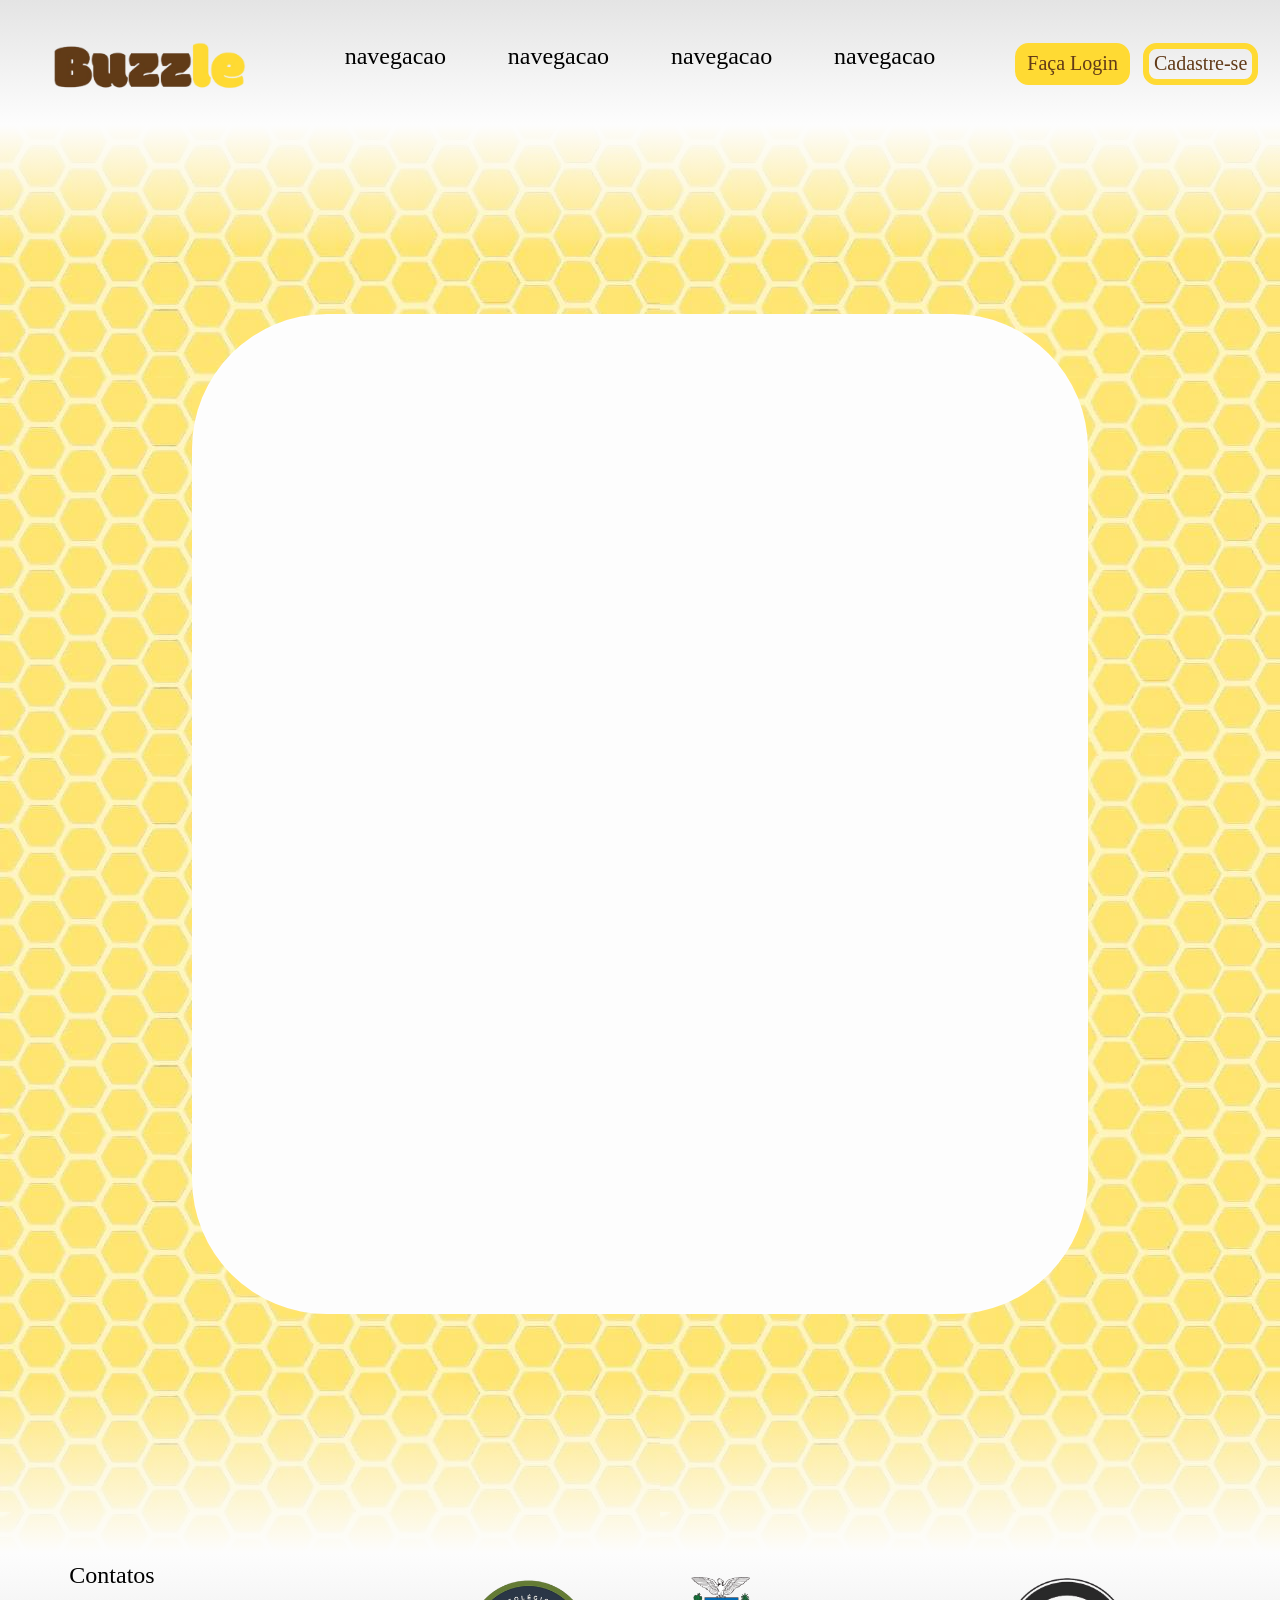
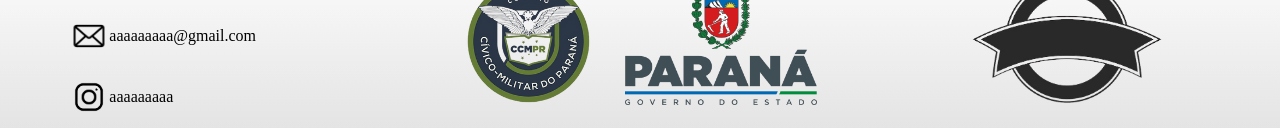
<file: index.html>
<!DOCTYPE html>
<html lang="pt-br">
<head>
    <meta charset="UTF-8">
    <meta name="viewport" content="width=device-width, initial-scale=1.0">
    <title>Demo Landpage - Buzzle</title>
    <link rel="stylesheet" href="landpage.css">
</head>
<body>
    <header>
        <section class="secheader">
            <div class="headerlogo">
                <img src="imagens/logotipo2.png" class="logo">
            </div>
            <div class="navegacao">
                <ul>
                    <li>navegacao</li>
                    <li>navegacao</li>
                    <li>navegacao</li>
                    <li>navegacao</li>
                </ul>
            </div>
            <div class="headerbotoes">
                <a href="login.html" class="linkbotao">
                <div class="botaolog">Faça Login</div>
                </a>
                <a href="cadastro.html" class="linkbotao">
                <div class="botaocad">Cadastre-se</div>
                </a>
            </div>
        </section>
    </header>
    <main>
        
    </main>
    <footer>
        <section class="secfooter">
            <div class="contatos">
                <div>
                    <p class="conttitle">Contatos</p>
                    <div>
                        <img src="imagens/emailicon.png" class="email">
                        <p class="emailtxt">aaaaaaaaa@gmail.com</p>
                    </div>
                    <div>
                        <img src="imagens/instaicon.png" class="insta">
                        <p class="instatxt">aaaaaaaaa</p>
                    </div>
                </div>
            </div>
            <div class="governo">
                <img src="imagens/ccm.png" class="ccm">
                <img src="imagens/governo.png" class="parana">
            </div>
            <div class="equipe">
                <img src="imagens/logoequipe.png" class="logoequipe">
            </div>
        </section>
    </footer>
</body>
</html>
</file>
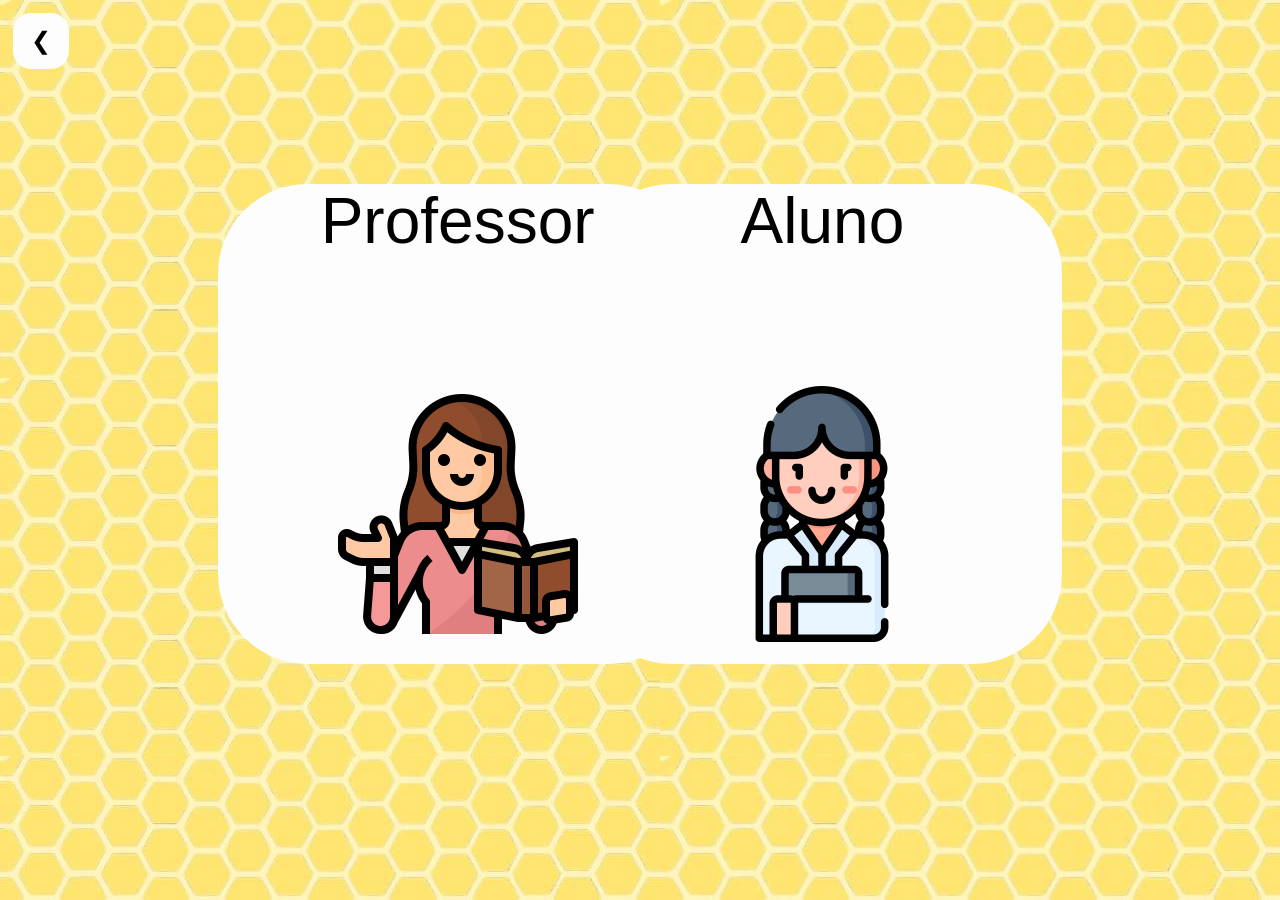
<file: cadastro.html>
<!DOCTYPE html>
<html lang="pt-br">
<head>
    <meta charset="UTF-8">
    <meta name="viewport" content="width=device-width, initial-scale=1.0">
    <title>Demo Cadastro - Buzzle</title>
    <link rel="stylesheet" href="cadastro.css">
</head>
<body>
    <script src="script.js"></script>
    <main>
        <a href="landpage.html"><button class="retorno">&#10094;</button></a>
        <section id="secmain">
            <button id="divprof" onclick="aniprof()">
                <div id="efeitoprof"></div>
                <p>Professor</p>
                <img src="imagens/prof.png">
            </button>
            <button id="divalun" onclick="anialun()">
                <div id="efeitoalun"></div>
                <p>Aluno</p>
                <img src="imagens/aluno.png">
            </button>
        </section>
        <div id="divcad">
            <p>Cadastro</p>
            <div id="divinput">
                <input type="text" placeholder="e-mail" class="texto" id="txt">
                <input type="password" placeholder="senha" class="senha" id="senha1">
                <button id="botao1" onclick="anibotao1()"><img src="imagens/venao.png" id="olho1"></button>
                <input type="password" placeholder="confirmar senha" class="senha" id="senha2">
                <button id="botao2" onclick="anibotao2()"><img src="imagens/venao.png" id="olho2"></button>
            </div>
            <div class="divbutton">
                <button id="volt" onclick="anivolta()">Voltar</button>
                <button id="conc" onclick="avanc()">Avançar</button>
            </div>
        </div>
    </main>
</body>
</html>
</file>
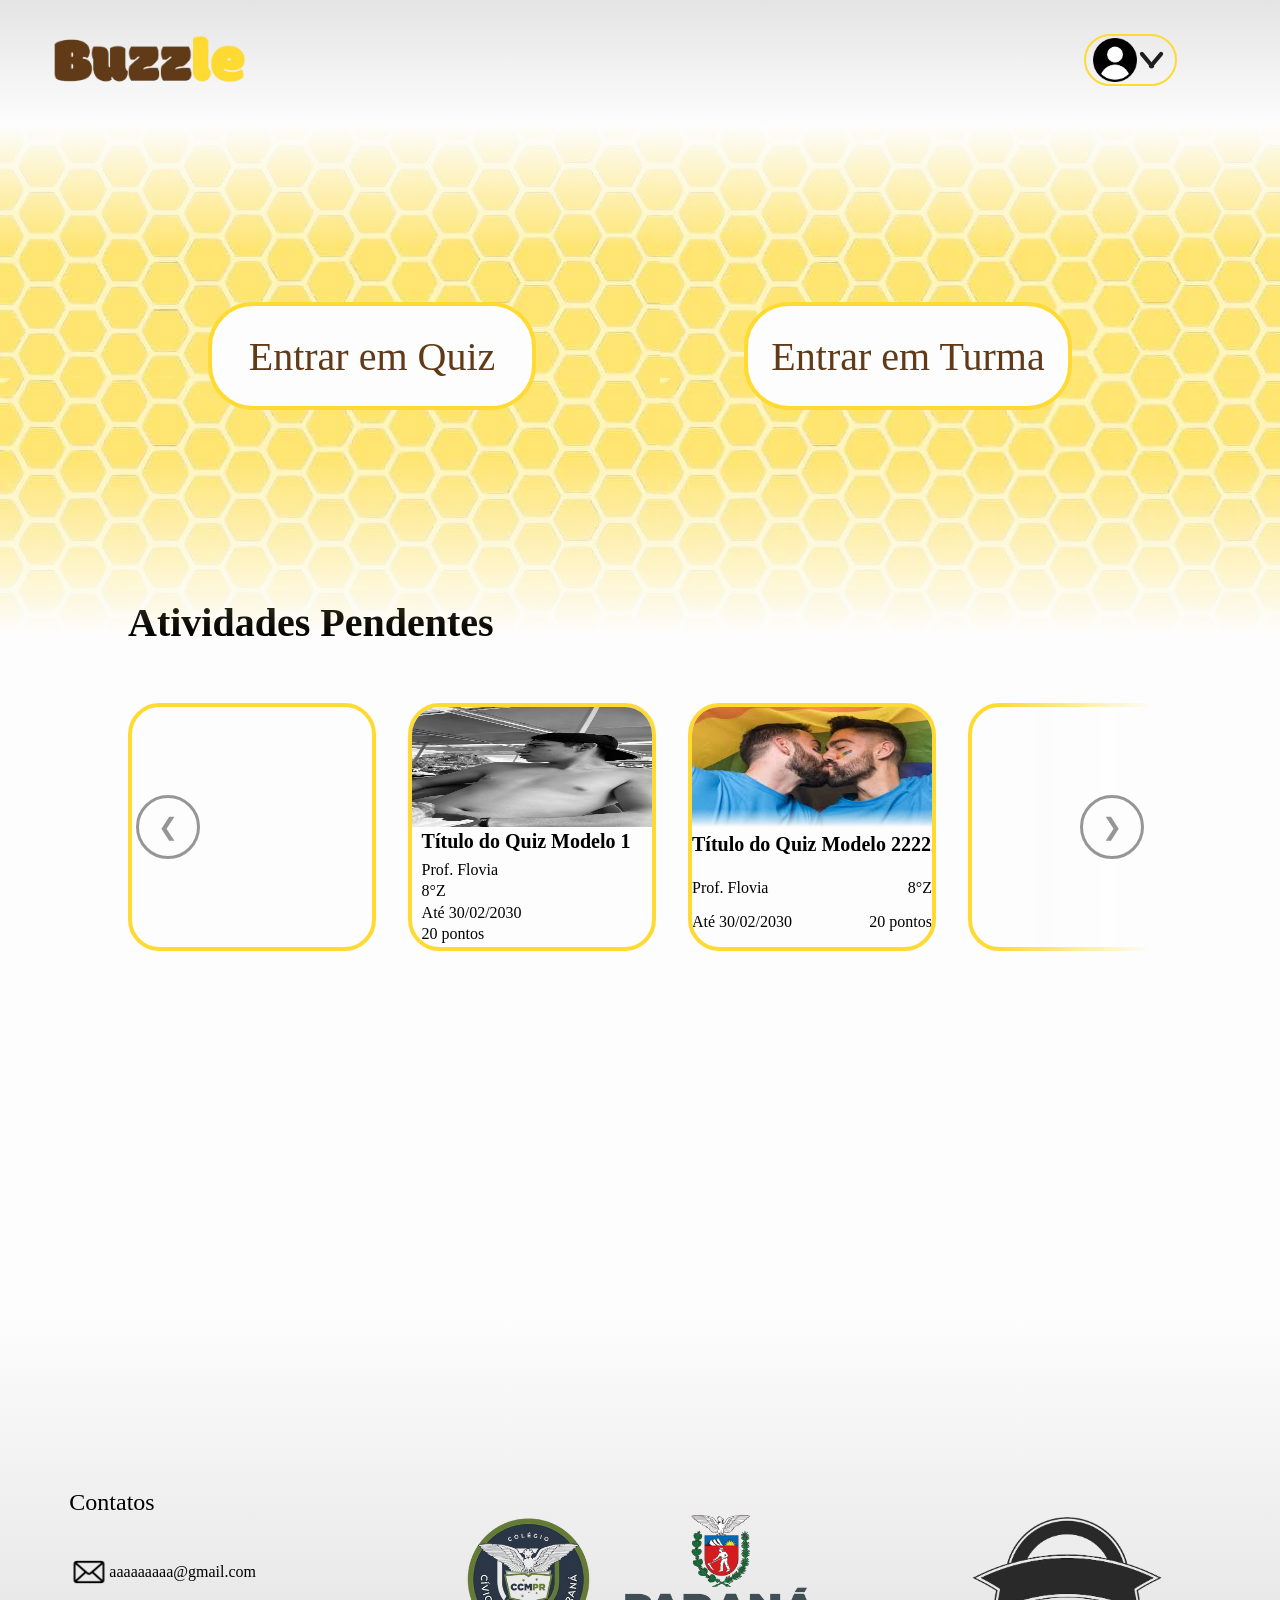
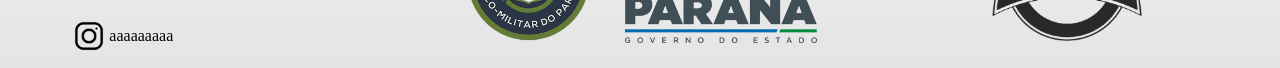
<file: homealuno.html>
<!DOCTYPE html>
<html lang="pt-br">
<head>
    <meta charset="UTF-8">
    <meta name="viewport" content="width=device-width, initial-scale=1.0">
    <title>Demo Home Aluno - Buzzle</title>
    <link rel="stylesheet" href="homealuno.css">
</head>
<body>
    <header>
        <section class="secheader">
            <div class="headerlogo">
                <img src="imagens/logotipo2.png" class="logo">
            </div>
            <div class="navegacao">
                
            </div>
            <div class="headerbotoes">
                <div onclick="amborgui()">
                    <img src="imagens/perfil.png" class="perfil">
                    <span id="span1"></span>
                    <span id="span2"></span>
                </div>
            </div>
        </section>
    </header>
    <section class="fundo">
        <div class="d1">Entrar em Quiz</div>
        <div class="d2">Entrar em Turma</div>
    </section>
    <main>
        <section class="mainsec">
            <h1 class="h1primeiro">Atividades Pendentes</h1>
            <div class="mask"></div>
            <section class="carrossel">
                <button onclick="moveSlide(-1)">&#10094;</button>
                <section class="seccarrossel">
                    <div class="divcarrossel">

                    </div>
                    <div class="divcarrossel">
                        <section class="thumbsec1">
                            <img src="imagens/1000153584.jpg">
                        </section>
                        <section class="infosec1">
                            <h1 class="qztitle">Título do Quiz Modelo 1</h1>
                            <p class="qzprof">Prof. Flovia</p>
                            <p class="qzturma">8°Z</p>
                            <p class="qzprazo">Até 30/02/2030</p>
                            <p class="qzvalor">20 pontos</p>
                        </section>
                    </div>
                    <div class="divcarrossel">
                        <section class="thumbsec2">
                            <img src="imagens/beijogay.jfif">
                        </section>
                        <section class="infosec2">
                            <h1 class="qztitle">Título do Quiz Modelo 22222222222222222222222222222222222222222222pinto</h1>
                            <p class="qzprof">Prof. Flovia</p>
                            <p class="qzturma">8°Z</p>
                            <p class="qzprazo">Até 30/02/2030</p>
                            <p class="qzvalor">20 pontos</p>
                        </section>
                    </div>
                    <div class="divcarrossel">

                    </div>
                    <div class="divcarrossel">

                    </div>
                    <div class="divcarrossel">

                    </div>
                    <div class="divcarrossel">

                    </div>
                    <div class="divcarrossel">

                    </div>
                </section>
                <button onclick="moveSlide(1)">&#10095;</button>
            </section>
        </section>
    </main>
    <footer>
        <section class="secfooter">
            <div class="contatos">
                <div>
                    <p class="conttitle">Contatos</p>
                    <div>
                        <img src="imagens/emailicon.png" class="email">
                        <p class="emailtxt">aaaaaaaaa@gmail.com</p>
                    </div>
                    <div>
                        <img src="imagens/instaicon.png" class="insta">
                        <p class="instatxt">aaaaaaaaa</p>
                    </div>
                </div>
            </div>
            <div class="governo">
                <img src="imagens/ccm.png" class="ccm">
                <img src="imagens/governo.png" class="parana">
            </div>
            <div class="equipe">
                <img src="imagens/logoequipe.png" class="logoequipe">
            </div>
        </section>
    </footer>
    <script src="script.js"></script>
</body>
</html>
</file>
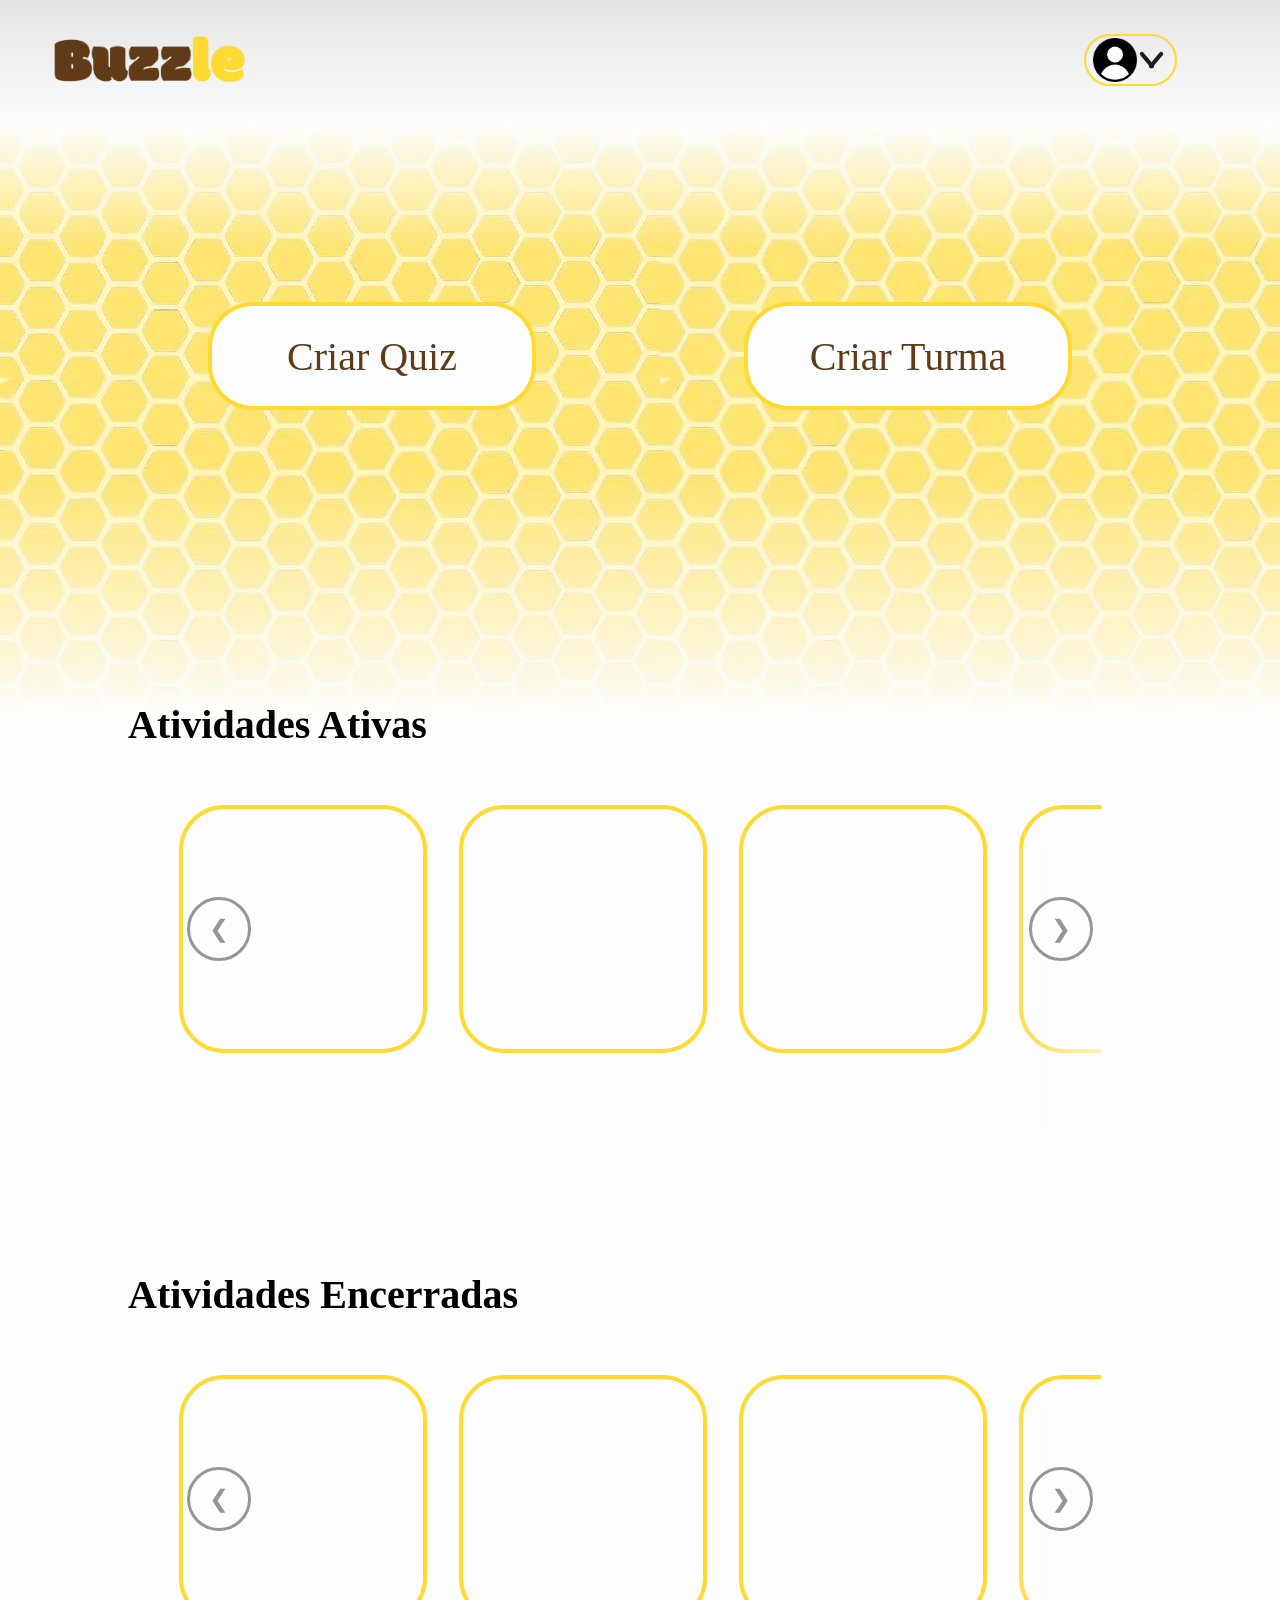
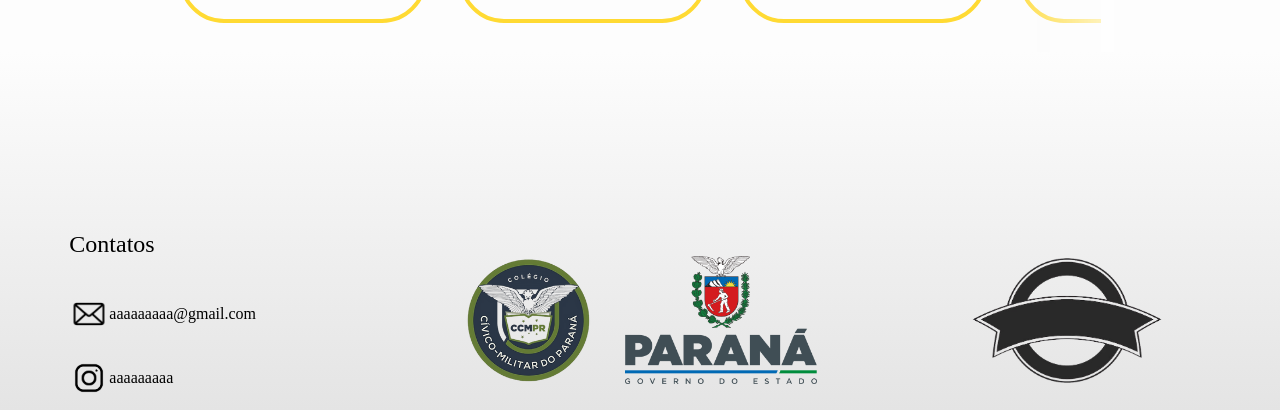
<file: homeprof.html>
<!DOCTYPE html>
<html lang="pt-br">
<head>
    <meta charset="UTF-8">
    <meta name="viewport" content="width=device-width, initial-scale=1.0">
    <title>Demo Home Professor - Buzzle</title>
    <link rel="stylesheet" href="homeprof.css">
</head>
<body>
    <header>
        <section class="secheader">
            <div class="headerlogo">
                <img src="imagens/logotipo2.png" class="logo">
            </div>
            <div class="navegacao">
                
            </div>
            <div class="headerbotoes">
                <div onclick="amborgui()">
                    <img src="imagens/perfil.png" class="perfil">
                    <span id="span1"></span>
                    <span id="span2"></span>
                </div>
            </div>
        </section>
    </header>
    <section class="fundo">
        <div class="d1">Criar Quiz</div>
        <div class="d2">Criar Turma</div>
    </section>
    <main>
        <section class="mainsec">
            <h1 class="h1primeiro">Atividades Ativas</h1>
            <div class="mask1"></div>
            <section class="carrossel">
                <button onclick="moveSlide(-1)">&#10094;</button>
                <section class="seccarrossel">
                    <div class="divcarrossel">
                        
                    </div>
                    <div class="divcarrossel">

                    </div>
                    <div class="divcarrossel">

                    </div>
                    <div class="divcarrossel">

                    </div>
                    <div class="divcarrossel">

                    </div>
                    <div class="divcarrossel">

                    </div>
                    <div class="divcarrossel">

                    </div>
                    <div class="divcarrossel">

                    </div>
                </section>
                <button onclick="moveSlide(1)">&#10095;</button>
            </section>
        </section>
        <section class="mainsec">
            <h1 class="h1primeiro">Atividades Encerradas</h1>
            <div class="mask2"></div>
            <section class="carrossel">
                <button onclick="moveSlide(-1)">&#10094;</button>
                <section class="seccarrossel">
                    <div class="divcarrossel">

                    </div>
                    <div class="divcarrossel">

                    </div>
                    <div class="divcarrossel">

                    </div>
                    <div class="divcarrossel">

                    </div>
                    <div class="divcarrossel">

                    </div>
                    <div class="divcarrossel">

                    </div>
                    <div class="divcarrossel">

                    </div>
                    <div class="divcarrossel">

                    </div>
                </section>
                <button onclick="moveSlide(1)">&#10095;</button>
            </section>
        </section>
    </main>
    <footer>
        <section class="secfooter">
            <div class="contatos">
                <div>
                    <p class="conttitle">Contatos</p>
                    <div>
                        <img src="imagens/emailicon.png" class="email">
                        <p class="emailtxt">aaaaaaaaa@gmail.com</p>
                    </div>
                    <div>
                        <img src="imagens/instaicon.png" class="insta">
                        <p class="instatxt">aaaaaaaaa</p>
                    </div>
                </div>
            </div>
            <div class="governo">
                <img src="imagens/ccm.png" class="ccm">
                <img src="imagens/governo.png" class="parana">
            </div>
            <div class="equipe">
                <img src="imagens/logoequipe.png" class="logoequipe">
            </div>
        </section>
    </footer>
    <script src="script.js"></script>
</body>
</html>
</file>
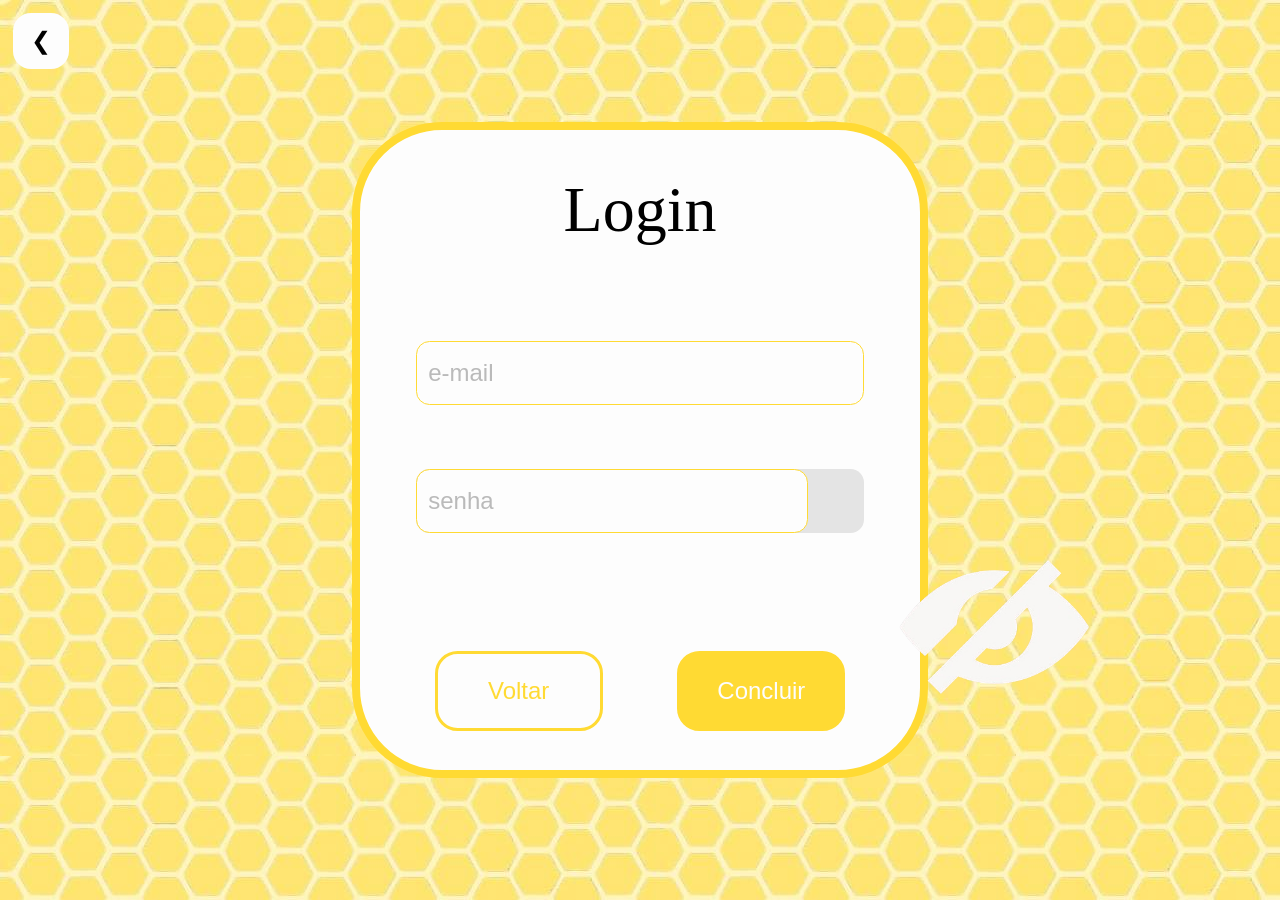
<file: login.html>
<!DOCTYPE html>
<html lang="pt-br">
<head>
    <meta charset="UTF-8">
    <meta name="viewport" content="width=device-width, initial-scale=1.0">
    <title>Demo Login - Buzzle</title>
    <link rel="stylesheet" href="login.css">
</head>
<body>
    <script src="script.js"></script>
    <main>
        <a href="landpage.html"><button class="retorno">&#10094;</button></a>
        <section class="mainsec">
            <div id="divlog">
                <p>Login</p>
                <div class="divinput">
                    <input type="text" placeholder="e-mail" class="texto" id="txt">
                    <input type="password" placeholder="senha" class="senha" id="senha1">
                    <button id="botao1" onclick="anibotao1()"><img src="imagens/venao.png" id="olho1"></button>
                </div>
                <div class="divbutton">
                    <button id="volt" onclick="voltlog()">Voltar</button>
                    <button id="conc" onclick="conclog()">Concluir</button>
                </div>
            </div>
        </section>
    </main>
</body>
</html>
</file>
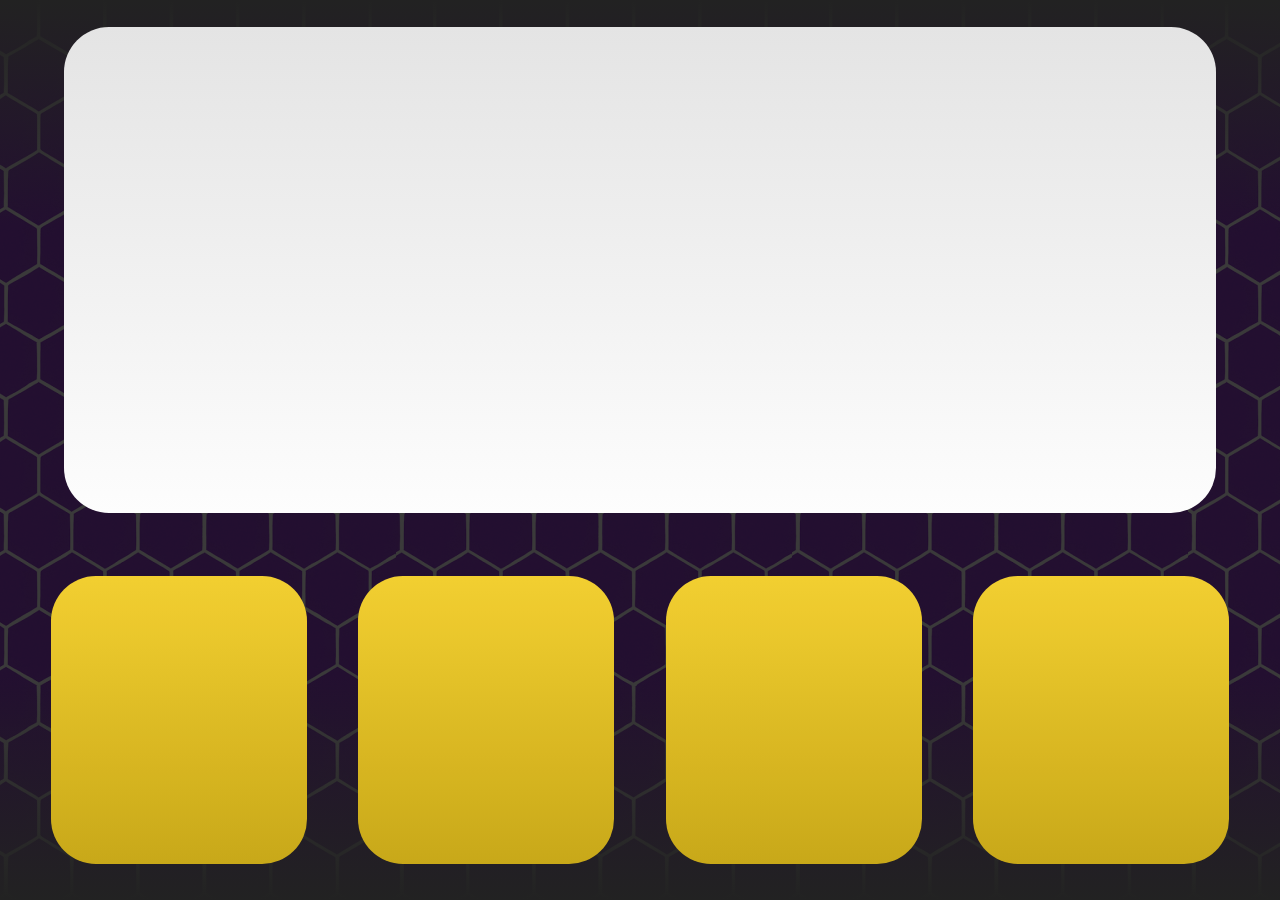
<file: quiz.html>
<!DOCTYPE html>
<html lang="pt-br">
<head>
    <meta charset="UTF-8">
    <meta name="viewport" content="width=device-width, initial-scale=1.0">
    <title>Demo Quiz - Buzzle</title>
    <link rel="stylesheet" href="quiz.css">
</head>
<body>
    <main>
        <section id="secenunciado">
            <div></div>
        </section>
        <section id="secalternativas">
            <div id="a"></div>
            <div id="b"></div>
            <div id="c"></div>
            <div id="d"></div>
        </section>
    </main>
</body>
</html>
</file>
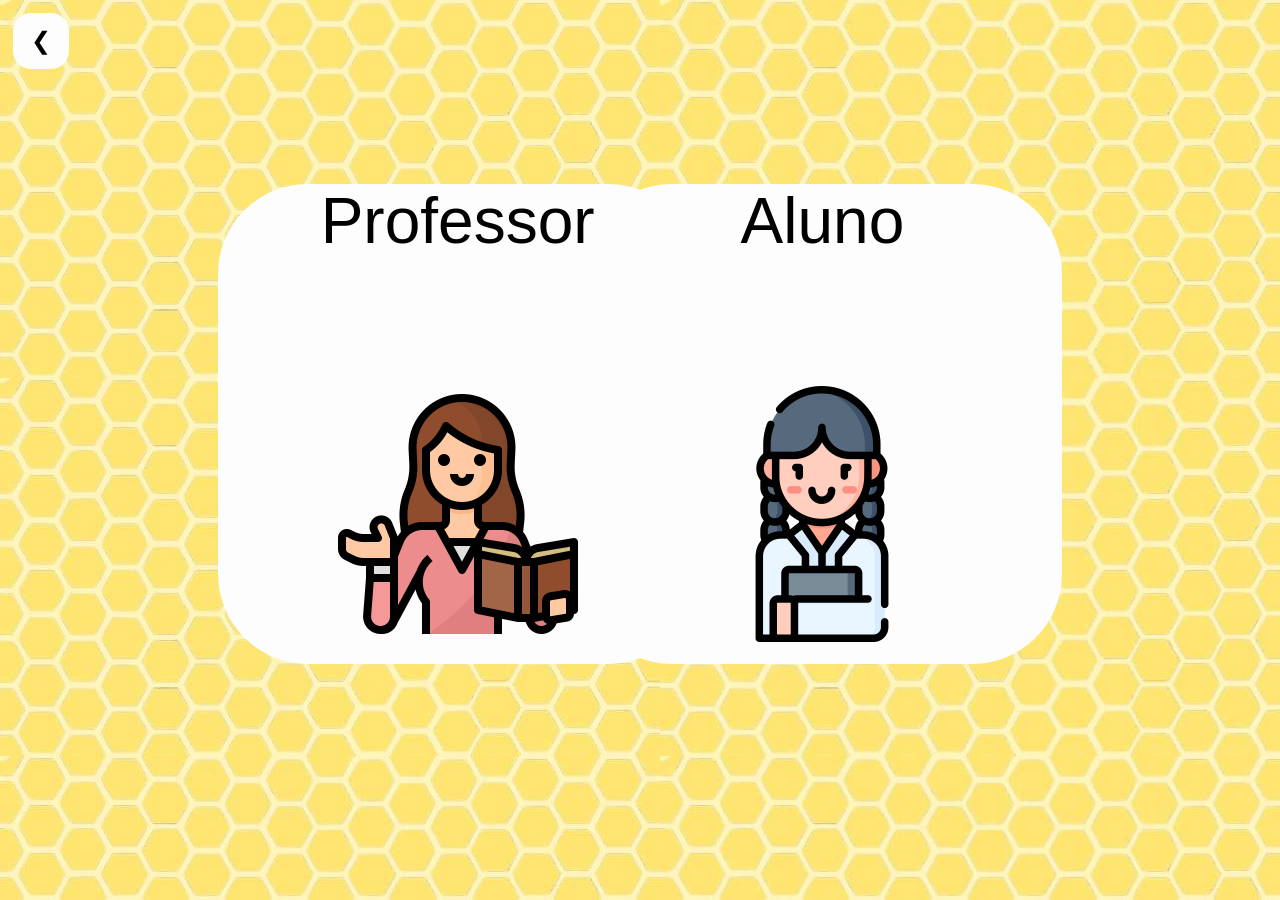
<file: public/cadastro.html>
<!DOCTYPE html>
<html lang="pt-br">
<head>
    <meta charset="UTF-8">
    <meta name="viewport" content="width=device-width, initial-scale=1.0">
    <title>Demo Cadastro - Buzzle</title>
    <link rel="stylesheet" href="cadastro.css">
</head>
<body>
    <script src="cadastro.js"></script>
    <main>
        <a href="index.html"><button class="retorno">&#10094;</button></a>
        <section id="secmain">
            <button id="divprof" onclick="aniprof()">
                <div id="efeitoprof"></div>
                <p>Professor</p>
                <img src="imagens/prof.png">
            </button>
            <button id="divalun" onclick="anialun()">
                <div id="efeitoalun"></div>
                <p>Aluno</p>
                <img src="imagens/aluno.png">
            </button>
        </section>
        <div id="divcad">
            <p>Cadastro</p>
            <div id="divinput">
                <input type="text" placeholder="e-mail" class="texto" id="txt">
                <input type="password" placeholder="senha" class="senha" id="senha1">
                <button id="botao1" onclick="anibotao1()"><img src="imagens/venao.png" id="olho1"></button>
                <input type="password" placeholder="confirmar senha" class="senha" id="senha2">
                <button id="botao2" onclick="anibotao2()"><img src="imagens/venao.png" id="olho2"></button>
            </div>
            <div class="divbutton">
                <button id="volt" onclick="">Voltar</button>
                <button id="conc" onclick="cadastrarProf()">Avançar</button>
            </div>
        </div>
    </main>
</body>
</html>
</file>
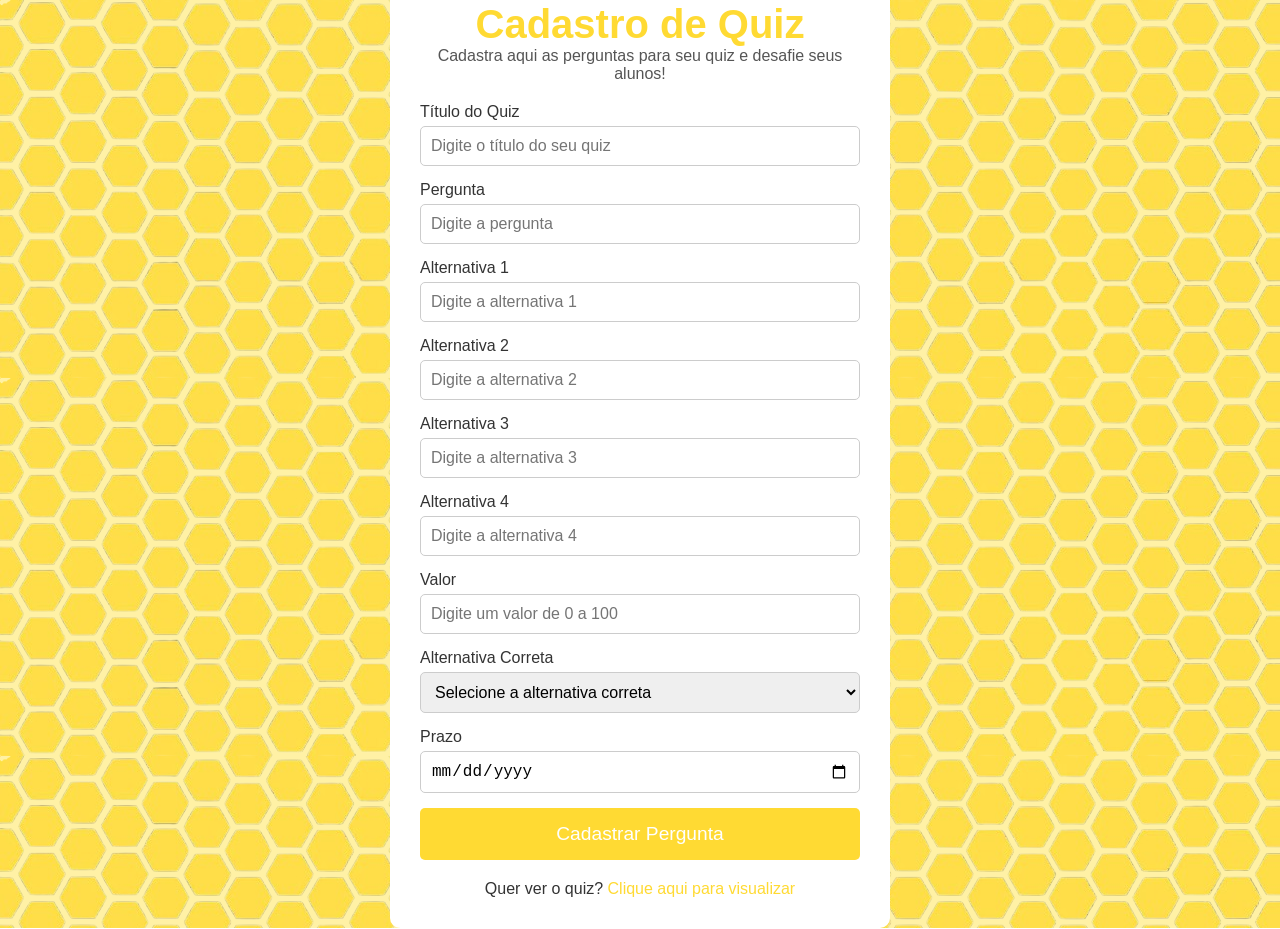
<file: public/cadquiz.html>
<!DOCTYPE html>
<html lang="pt-br">
<head>
    <meta charset="UTF-8">
    <meta name="viewport" content="width=device-width, initial-scale=1.0">
    <title>Cadastro de Quiz</title>
    <link rel="stylesheet" href="cadquiz.css">
</head>
<body>
    <div class="container">
        <header>
            <h1>Cadastro de Quiz</h1>
            <p>Cadastra aqui as perguntas para seu quiz e desafie seus alunos!</p>
        </header>

        <form class="form-pregunta">
            <label for="titulo-quiz">Título do Quiz</label>
            <input type="text" id="titulo-quiz" name="titulo-quiz" required placeholder="Digite o título do seu quiz">
            
            <label for="pergunta">Pergunta</label>
            <input type="text" id="pergunta" name="pergunta" required placeholder="Digite a pergunta">
            
            <label for="alternativa1">Alternativa 1</label>
            <input type="text" id="alternativa1" name="alternativa1" required placeholder="Digite a alternativa 1">
            
            <label for="alternativa2">Alternativa 2</label>
            <input type="text" id="alternativa2" name="alternativa2" required placeholder="Digite a alternativa 2">
            
            <label for="alternativa3">Alternativa 3</label>
            <input type="text" id="alternativa3" name="alternativa3" required placeholder="Digite a alternativa 3">
            
            <label for="alternativa4">Alternativa 4</label>
            <input type="text" id="alternativa4" name="alternativa4" required placeholder="Digite a alternativa 4">

            <label for="valor">Valor</label>
            <input type="text" id="valor" name="valor" required placeholder="Digite um valor de 0 a 100">
            
            <label for="resposta-correta">Alternativa Correta</label>
            <select id="resposta-correta" name="resposta-correta" required>
                <option value="">Selecione a alternativa correta</option>
                <option value="alternativa1">Alternativa 1</option>
                <option value="alternativa2">Alternativa 2</option>
                <option value="alternativa3">Alternativa 3</option>
                <option value="alternativa4">Alternativa 4</option>
            </select>

            <label for="prazo">Prazo</label>
            <input type="date">

            <button type="submit" class="btn-cadastrar">Cadastrar Pergunta</button>
        </form>
        
        <footer>
            <p>Quer ver o quiz? <a href="#">Clique aqui para visualizar</a></p>
        </footer>
    </div>
</body>
</html>
</file>
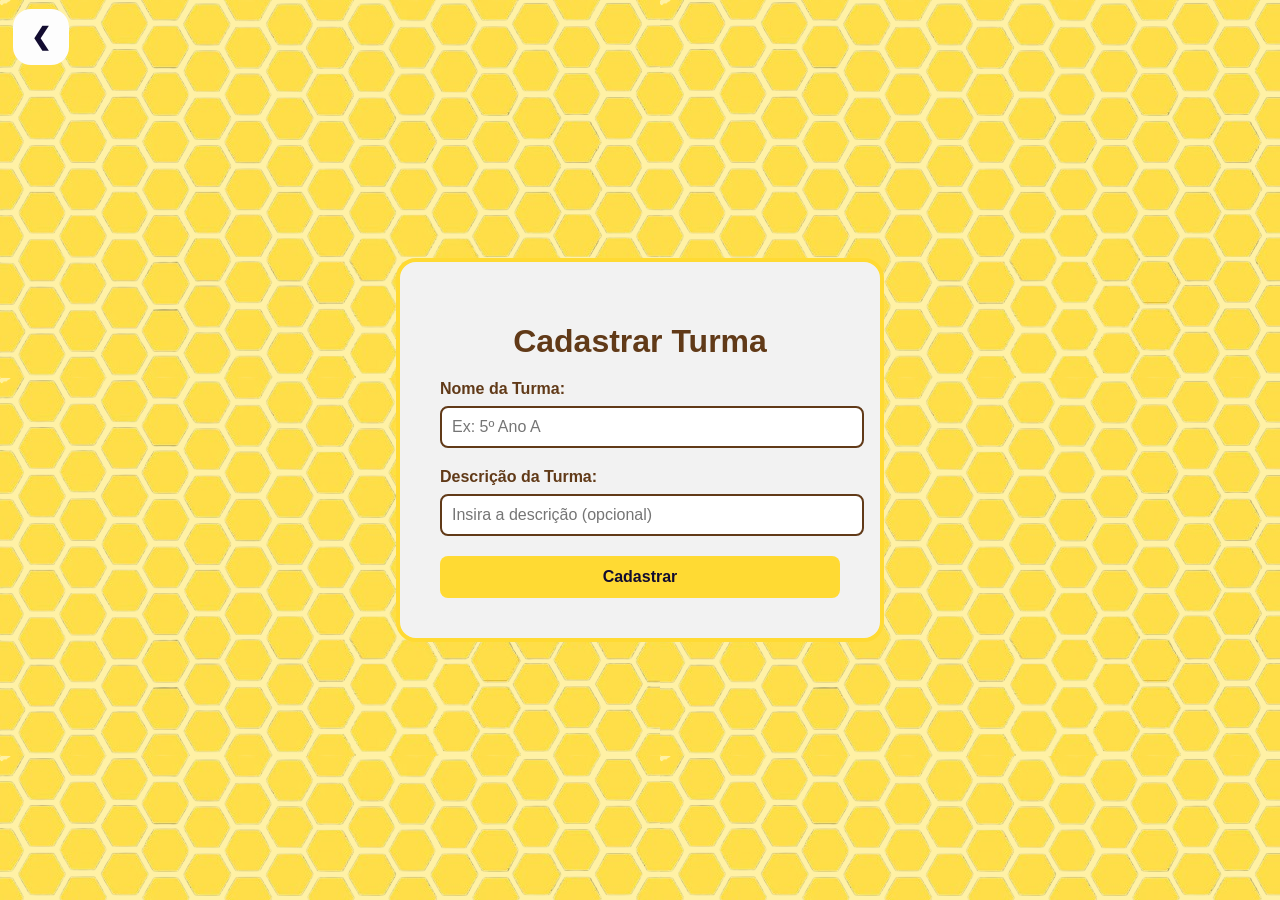
<file: public/cadturma.html>
<!DOCTYPE html>
<html lang="pt-br">
<head>
    <meta charset="UTF-8">
    <meta name="viewport" content="width=device-width, initial-scale=1.0">
    <title>Cadastrar Turma - Buzzle</title>
    <link rel="stylesheet" href="cadturma.css">
</head>
<body>
    <a href="homeprof.html"><button class="retorno">&#10094;</button></a>
    <div class="container">
        <h1>Cadastrar Turma</h1>
        <form action="/turma" method="post">
            <label for="nome">Nome da Turma:</label>
            <input type="text" id="nome" name="nome" placeholder="Ex: 5º Ano A" required>

            <label for="ano">Descrição da Turma:</label>
            <input type="text" id="desc" name="desc" placeholder="Insira a descrição (opcional)" required>

            <button type="button" onclick="cadastrarTurma(event)">Cadastrar</button>
        </form>
    </div>
    <script src="cadturma.js"></script>

</body>
</html>
</file>
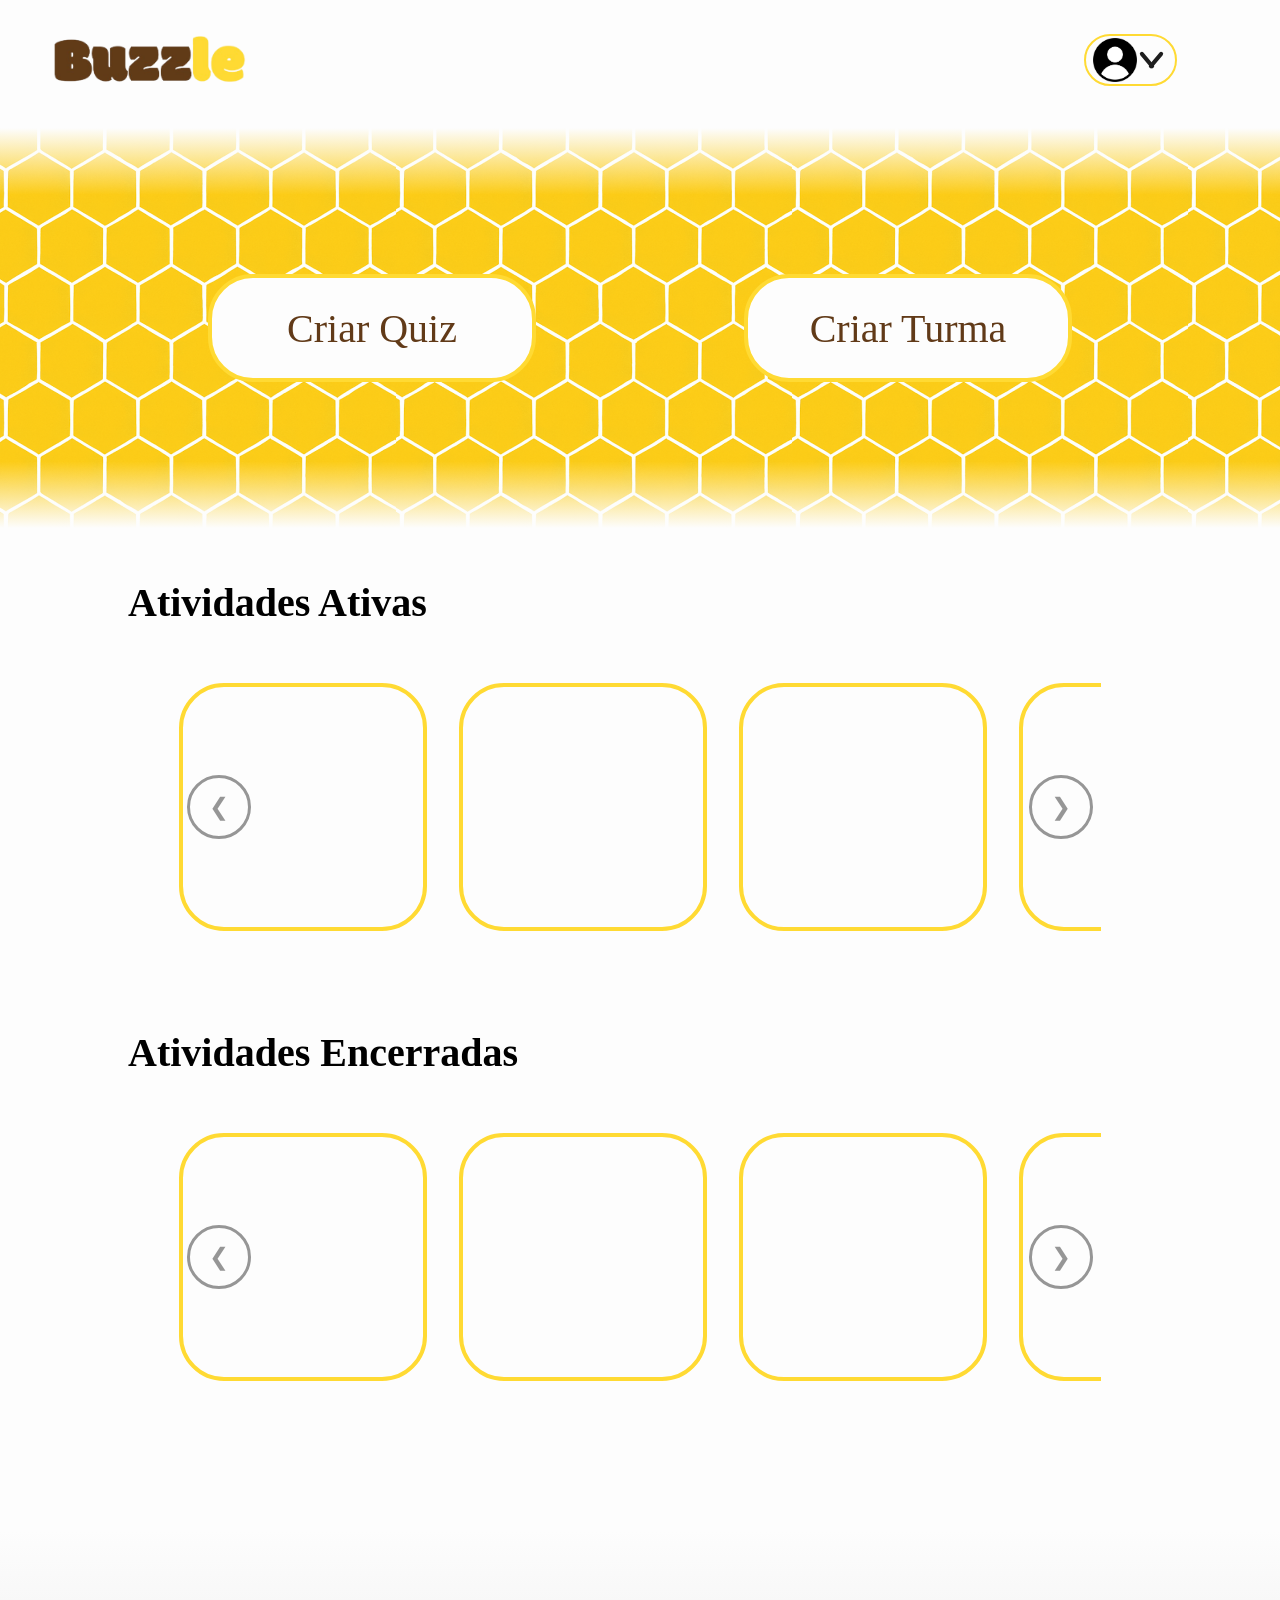
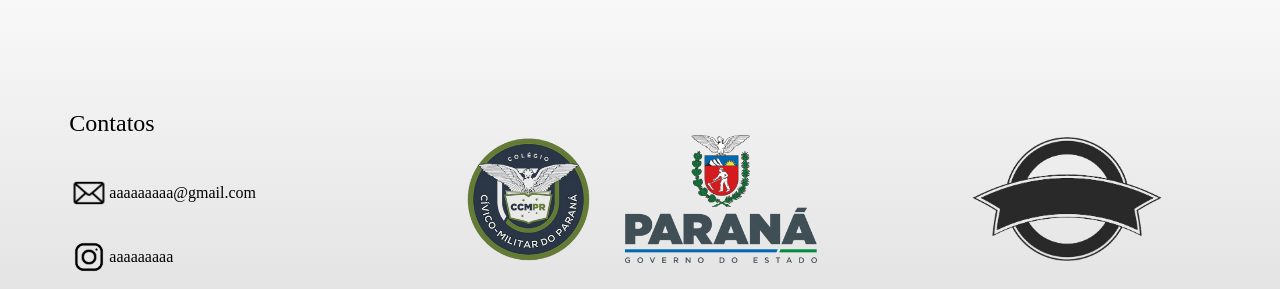
<file: public/homeprof.html>
<!DOCTYPE html>
<html lang="pt-br">
<head>
    <meta charset="UTF-8">
    <meta name="viewport" content="width=device-width, initial-scale=1.0">
    <title>Demo Home Professor - Buzzle</title>
    <link rel="stylesheet" href="homeprof.css">
</head>
<body>
    <header>
        <section class="secheader">
            <div class="headerlogo">
                <img src="imagens/logotipo2.png" class="logo">
            </div>
            <div class="navegacao">
                
            </div>
            <div class="headerbotoes">
                <div onclick="amborgui()">
                    <img src="imagens/perfil.png" class="perfil">
                    <span id="span1"></span>
                    <span id="span2"></span>
                </div>
            </div>
        </section>
    </header>
    <section class="fundo">
        <div class="d1">Criar Quiz</div>
        <div class="d2">Criar Turma</div>
    </section>
    <main>
        <section class="mainsec">
            <h1 class="h1primeiro">Atividades Ativas</h1>
            <section class="carrossel">
                <button onclick="moveSlide(-1)">&#10094;</button>
                <section class="seccarrossel">
                    <div class="divcarrossel">
                        
                    </div>
                    <div class="divcarrossel">

                    </div>
                    <div class="divcarrossel">

                    </div>
                    <div class="divcarrossel">

                    </div>
                    <div class="divcarrossel">

                    </div>
                    <div class="divcarrossel">

                    </div>
                    <div class="divcarrossel">

                    </div>
                    <div class="divcarrossel">

                    </div>
                </section>
                <button onclick="moveSlide(1)">&#10095;</button>
            </section>
        </section>
        <section class="mainsec">
            <h1 class="h1primeiro">Atividades Encerradas</h1>
            <section class="carrossel">
                <button onclick="moveSlide(-1)">&#10094;</button>
                <section class="seccarrossel">
                    <div class="divcarrossel">

                    </div>
                    <div class="divcarrossel">

                    </div>
                    <div class="divcarrossel">

                    </div>
                    <div class="divcarrossel">

                    </div>
                    <div class="divcarrossel">

                    </div>
                    <div class="divcarrossel">

                    </div>
                    <div class="divcarrossel">

                    </div>
                    <div class="divcarrossel">

                    </div>
                </section>
                <button onclick="moveSlide(1)">&#10095;</button>
            </section>
        </section>
    </main>
    <footer>
        <section class="secfooter">
            <div class="contatos">
                <div>
                    <p class="conttitle">Contatos</p>
                    <div>
                        <img src="imagens/emailicon.png" class="email">
                        <p class="emailtxt">aaaaaaaaa@gmail.com</p>
                    </div>
                    <div>
                        <img src="imagens/instaicon.png" class="insta">
                        <p class="instatxt">aaaaaaaaa</p>
                    </div>
                </div>
            </div>
            <div class="governo">
                <img src="imagens/ccm.png" class="ccm">
                <img src="imagens/governo.png" class="parana">
            </div>
            <div class="equipe">
                <img src="imagens/logoequipe.png" class="logoequipe">
            </div>
        </section>
    </footer>
    <script src="script.js"></script>
</body>
</html>
</file>
<file: landpage.css>
/*PALETA DE CORES

Amarelo Principal: #ffda33
Branco: #f2f2f2
Marrom: #613a18
Azul Escuro: #120c30
Background Branco: linear-gradient(#e4e4e4, #fdfdfd);
Background Amarelo: linear-gradient(#fff09b, #ffe65b);

*/

*{
    margin: 0;
    padding: 0;
}

html{
    height: 1000px;
    background-image: url("imagens/colmeia21.jpg");
}

body{
    margin: 0;
    padding: 0;
    width: 100%;
    height: 100%;
}

header{
    height: 25%;
    background-image: linear-gradient(#e4e4e4, #fdfdfd, transparent);
    
}

.secheader{
    display: flex;
    flex-wrap: wrap;
    justify-content: space-around;
    align-items: center;
    width: 100%;
    height: 50%;
}

.headerlogo{
    height: 40%;
    width: 20%;
}

.logo{
    width: 80%;
    margin-left: 50%;
    transform: translate(-50%);
}

.navegacao{
    height: 40%;
    width: 50%;
}

.navegacao ul{
    list-style-type: none;
    padding: 0;
    display: flex;
    justify-content: space-evenly;
    gap: 5%;
}

.navegacao ul li{
    display: inline;
    font-size: 150%;
    margin: 0.8%;
}

.headerbotoes{
    height: 40%;
    width: 20%;
    display: flex;
    flex-wrap: wrap;
    justify-content: space-around;
}

.linkbotao{
    text-decoration: none;
    color: inherit;
    width: 40%;
}

.botaolog{
    margin-top: 5%;
    width: 100%;
    height: 60%;
    border: 0.70vh solid #ffda33;
    border-radius: 1.5vh;
    text-align: center;
    align-content: center;
    font-size: 125%;
    cursor: pointer;
    background-color: #ffda33;
    color: #613a18;
    transition: 0.2s;
}

.botaolog:hover{
    scale: 105%;
    filter: brightness(95%);
}

.botaocad{
    margin-top: 5%;
    width: 100%;
    height: 60%;
    border: 0.70vh solid #ffda33;
    border-radius: 1.5vh;
    text-align: center;
    align-content: center;
    font-size: 125%;
    cursor: pointer;
    color: #613a18;
    transition: 0.2s;
}

.botaocad:hover{
    scale: 105%;
    filter: brightness(95%);
}

main{
    margin-top: 5%;
    margin-bottom: 5%;
    margin-left: 50%;
    transform: translate(-50%);
    height: 100%;
    width: 70%;
    background-color: #fdfdfd;
    border-radius: 15vh;
}

footer{
    height: 35%;
    background-image: linear-gradient(transparent, #fdfdfd, #e4e4e4);
    display: flex;
    flex-direction: column;
    justify-content: flex-end;
}

.secfooter{
    display: flex;
    flex-wrap: wrap;
    justify-content: space-around;
    align-items: center;
    width: 100%;
    height: 50%;
}

.secfooter div{
    width: 30%;
    height: 100%;
    display: flex;
    flex-wrap: wrap;
    align-items: center;
}

.contatos{
    justify-content: center;
}

.contatos div{
    height: 100%;
    width: 75%;
}

.contatos div div{
    width: 100%;
    height: 25%;
    display: flex;
    align-items: center;
}

.conttitle{
    height: 20%;
    width: 100%;
    font-size: 1.5rem;
    margin: 0;
}

.email{
    width: 2.5rem;
}

.insta{
    width: 2.5rem;
}

.governo{
    justify-content: space-around;
}

.ccm{
    width: 8.2rem;
    height: 8rem;
}

.parana{
    width: 12rem;
    height: 8rem;
}

.equipe{
    justify-content: center;
}

.logoequipe{
    width: 13rem;
}
</file>
<file: cadastro.css>
*{
    padding: 0;
    margin: 0;
}

html{
    height: 100%;
    background-image: url("imagens/colmeia21.jpg");
}

body{
    margin: 0;
    padding: 0;
    width: 100%;
    height: 100%;
}

main{
    width: 100%;
    height: 100%;
    overflow: hidden;
    display: flex;
    justify-content: center;
}

.retorno{
    position: absolute;
    margin-left: 1%;
    margin-top: 1%;
    width: 3.5rem;
    height: 3.5rem;
    border: none;
    border-radius: 2vh;
    font-size: 1.5rem;
    background-color: #fdfdfd;
    cursor: pointer;
    transition: 0.2s;
}

.retorno:hover{
    border: 0.2rem solid #ffda33;
    scale: 110%;
}

#secmain{
    position: relative;
    margin-top: 5%;
    width: 100%;
    height: 80%;
    display: flex;
    flex-wrap: wrap;
    justify-content: space-evenly;
    align-items: center;
}

#secmain button{
    position: absolute;
    background-color: #fdfdfd;
    border: none;
    width: 30rem;
    height: 30rem;
    border-radius: 10vh;
    z-index: 2;
    display: flex;
    flex-wrap: wrap;
    justify-content: center;
    align-items: center;
    cursor: pointer;
}

#divprof{
    left: 17%;
}

#divalun{
    right: 17%;
}

button p{
    font-size: 4rem;
}

button img{
    scale: 50%;
}

button div{
    position: absolute;
    width: 0;
    height: 0;
    border-radius: 10vh;
    background-color: #ffda33;
    z-index: 1;
}

/*efeito ao passar o mouse*/
#divprof:not(:focus):hover{
    border: 0.5rem solid #ffda33;
    scale: 105%;
    transition: 0.2s;
}

/*efeito ao tirar o mouse*/
#divprof:not(:hover){
    transition: 0.2s;
}

/*remove efeitos após o clique*/
#divprof:focus{
    outline: none;
}

/*efeito ao passar o mouse*/
#divalun:not(:focus):hover{
    border: 0.5rem solid #ffda33;
    scale: 105%;
    transition: 0.2s;
}

/*efeito ao tirar o mouse*/
#divalun:not(:hover){
    transition: 0.2s;
}

/*remove efeitos após o clique*/
#divalun:focus{
    outline: none;
}

/*animação ao clicar no divprof*/
.animacaoprof{
    animation: animaprof 0.5s forwards;
    animation-delay: 0.2s;
}

.tiraalun{
    animation: tiraalun 0.5s forwards;
    animation-delay: 0.2s;
}

.efx{
    animation: efeito 0.2s forwards
}

@keyframes animaprof{
    to{
        left: 50%;
        transform: translate(-50%);
        height: 40rem;
        width: 35rem;
    }
}

@keyframes tiraalun{
    to{
        transform: translateX(175%);
    }
}

@keyframes efeito{
    to{
        width: 100%;
        height: 100%;
    }
}

/*animação ao clicar no divalun*/
.animacaoalun{
    animation: animaalun 0.5s forwards;
    animation-delay: 0.2s;
}

.tiraprof{
    animation: tiraprof 0.5s forwards;
    animation-delay: 0.2s;
}

.efx{
    animation: efeito 0.2s forwards;
}

@keyframes animaalun{
    to{
        right: 50%;
        transform: translate(50%);
        height: 40rem;
        width: 35rem;
    }
}

@keyframes tiraprof{
    to{
        transform: translateX(-175%);
    }
}

@keyframes efeito{
    to{
        width: 100%;
        height: 100%;
    }
}


/*div que surge para fazer o cadastro, filhos e efeitos*/
#divcad{
    position: absolute;
    width: 0;
    height: 0;
    border-radius: 10vh;
    background-color: #fdfdfd;
    border: 0.5rem solid #ffda33;
    top: 50%;
    left: 50%;
    transform: translate(-50%, -50%);
    z-index: 2;
    opacity: 0;
    display: flex;
    flex-direction: column;
    justify-content: space-around;
    align-items: center;
    overflow: hidden;
}

#divcad p{
    margin-top: 5%;
    font-size: 4rem;
}

#divinput{
    width: 100%;
    height: 50%;
    display: flex;
    flex-direction: column;
    justify-content: space-evenly;
    align-items: flex-start;
    box-sizing: border-box;
}

#divinput input{
    height: 4rem;
    margin-left: 10%;
    background-color: #fdfdfd;
    border: none;
    border: 0.1rem solid #ffda33;
    border-radius: 1.5vh;
    outline: none;
    font-size: 1.5rem;
    padding-left: 2%;
    box-sizing: border-box;
    z-index: 1;
}

.saidafrentedivinputdocaralho{
    animation: saidaquiporra 0.5s forwards;
}

@keyframes saidaquiporra{
    to{
        position: absolute;
        left: 0;
    }
}

.texto{
    width: 80%;
}

.senha{
    width: 70%;
}

::placeholder{
    color: #bababa;
}

#divinput button{
    display: flex;
    position: absolute;
    margin-left: 10%;
    width: 80%;
    height: 4rem;
    background-color: #e4e4e4;
    border: none;
    border-radius: 1.5vh;
    cursor: pointer;
    z-index: 0;
    transition: 0.2s;
}

#divinput button:last-of-type{
    margin-top: 12rem;
}

#divinput button:hover{
    filter: brightness(95%);
}

#divinput button img{
    scale: 60%;
    margin-left: 85%;
}

/*animação botao de ver/esconder senha*/
#divinput button {
    transition: background-color 0.5s;
}

#divinput button.versenha {
    background-color: #ffda33;
}

#divinput button.saisenha {
    background-color: #e4e4e4;
}
/*fim animação*/

.divbutton{
    width: 100%;
    height: 20%;
    display: flex;
    justify-content: space-evenly;
    align-items: center;
}

.divbutton button{
    width: 30%;
    height: 5rem;
    border-radius: 2.5vh;
    font-size: 1.5rem;
}

#volt{
    border: 0.2rem solid #ffda33;
    background-color: #fdfdfd;
    color: #ffda33;
    cursor: pointer;
    transition: 0.2s;
}

#volt:hover{
    filter: brightness(95%);
    scale: 105%;
}

#conc{
    border: 0.2rem solid #ffda33;
    background-color: #ffda33;
    color: #fdfdfd;
    cursor: pointer;
    transition: 0.2s;
}

#conc:hover{
    filter: brightness(95%);
    scale: 105%;
}

.divcad{
    animation: opaci 0.1s forwards, vemdiv 0.4s forwards;
    animation-delay: 0.5s;
}

@keyframes opaci{
    to{
        opacity: 1;
    }
}

@keyframes vemdiv{
    to{
        width: 35rem;
        height: 40rem;
    }
}

/*animação de voltar ARRUMAR/
/*volta professor*/
.saidivcad{
    animation: saiopaci 0.1 forwards, saidivcad 0.4s forwards;
}

@keyframes saiopaci{
    to{
        opacity: 0;
    }
}

@keyframes saidivcad{
    to{
        width: 0;
        height: 0;
    }
}

.saiefx{
    animation: saiefx 0.2s forwards;
}

@keyframes saiefx{
    to{
        width: 0;
        height: 0;
    }
}

.voltaprof{
    animation: voltaprof 0.5s forwards;
    animation-delay: 0.2s;
}

@keyframes voltaprof{
    to{
        left: 17%;
        height: 30rem;
        width: 30rem;
    }
}

/*volta aluno*/
.saidivcad{
    animation: saiopaci 0.1 forwards, saidivcad 0.4s forwards;
}

@keyframes saiopaci{
    to{
        opacity: 0;
    }
}

@keyframes saidivcad{
    to{
        width: 0;
        height: 0;
    }
}

.saiefx{
    animation: saiefx 0.5s forwards;
}

@keyframes saiefx{
    to{
        width: 0;
        height: 0;
    }
}
</file>
<file: homealuno.css>
*{
    margin: 0;
    padding: 0; 
}

html{
    height: 100%;
    background-image: url("imagens/colmeia21.jpg");
    overflow-x: hidden;
}

body{
    width: 100%;
    height: 100%;
}

header{
    height: 15.625rem;
    background-image: linear-gradient(#e4e4e4, #fdfdfd, transparent);
}

.secheader{
    display: flex;
    flex-wrap: wrap;
    justify-content: space-around;
    align-items: center;
    width: 100%;
    height: 7.5rem;
}

.headerlogo{
    height: 6rem;
    width: 20%;
    display: flex;
    justify-content: left;
    align-items: center;
}

.logo{
    width: 80%;
    margin-left: 50%;
    transform: translate(-50%);
}

.navegacao{
    height: 6rem;
    width: 50%;
    display: flex;
    align-items: center;
    justify-content: space-evenly;
}

.navegacao ul{
    list-style-type: none;
    padding: 0;
    display: flex;
    justify-content: center;
    gap: 5%;
}

.navegacao ul li{
    display: inline;
    font-size: 150%;
    margin: 0.8%;
}

.headerbotoes{
    height: 6rem;
    width: 20%;
    display: flex;
    flex-wrap: wrap;
    justify-content: space-around;
    align-items: center;
}

.headerbotoes div{
    position: relative;
    background-color: linear-gradient(#e4e4e4, #fdfdfd);
    border: 0.15rem solid #ffda33;
    border-radius: 5vh;
    width: 35%;
    height: 3rem;
    display: flex;
    justify-content: space-around;
    align-items: center;
    cursor: pointer;
    transition: 0.2s;
}

.headerbotoes div:hover{
    background-color: #ffda33;
}

.perfil{
    position: absolute;
    left: 7.5%;
    width: 2.8rem;
}

/*setinha*/

.headerbotoes span{
    position: absolute;
    width: 0.25rem;
    height: 1.25rem;
    border-radius: 100vh;
    background-color: #1e1e1e;
    transition: 0.5s;
}

.headerbotoes span:first-of-type{
    right: 30%;
    transform: rotate(-40deg);
}

.headerbotoes span:last-of-type{
    right: 20%;
    transform: rotate(40deg);
}

/*xzinho*/

#span1.x1{
    animation: virax1 0.5s forwards;
}

#span2.x2{
    animation: virax2 0.5s forwards;
}

@keyframes virax1{
    to{
        height:1.5rem;
        right: 25%;
        transform: rotate(-45deg);
    }
}

@keyframes virax2{
    to{
        height:1.5rem;
        right: 25%;
        transform: rotate(45deg);
    }
}

.fundo{
    width: 100%;
    height: 10rem;
    display: flex;
    justify-content: space-evenly;
    align-items: end;
}

.fundo div{
    background-color: #fdfdfd;
    border: 0.25rem solid #ffda33;
    border-radius: 5vh;
    width: 25%;
    height: 6.25rem;
    text-align: center;
    align-content: center;
    font-size: 2.5rem;
    color: #613a18;
    cursor: pointer;
    transition: 0.2s;
}

.fundo div:hover{
    scale: 105%;
    filter: brightness(95%);
}

main{
    background-color: #fdfdfd;
    width: 100%;
    height: 100%;
    -webkit-mask-image: linear-gradient(to bottom, transparent 5%, black 25%);
    display: flex;
}

.mainsec{
    margin-top: 10rem;
    margin-left: 8rem;
    width: 80%;
    height: 25.6rem;
    display: flex;
    flex-wrap: wrap;
    align-items: center;
}


.mainsec h1{
    width: 100%;
    font-size: 2.5rem;
}

.mask{
    z-index: 1;
    position: absolute;
    top: 43.9rem;
    background-color: #fdfdfd;
    width: 80%;
    height: 15.6rem;
    mask-image: linear-gradient(to right, transparent 85%, black 100%);
}

.carrossel{
    width: 100%;
    overflow: hidden;
    display: flex;
    align-items: center;
    position: relative;
}

.seccarrossel{
    width: max-content;
    display: flex;
    transition: transform 0.5s ease;
}

.divcarrossel{
    flex: 0 0 15rem;
    height: 15rem;
    margin-right: 2rem;
    border: 0.25rem solid #ffda33;
    border-radius: 3.5vh;
    background-color: #fdfdfd;
    cursor: pointer;
    display: flex;
    flex-wrap: wrap;
    align-items: center;
    justify-content: center;
    overflow: hidden;
}

.divcarrossel:hover{
    filter: brightness(95%);
    transition: 0.2s;
}

.divcarrossel section{
    width: 100%;
    height: 50%;
}

/*TESTE DE MODELOS DE CARDS*/

/*MODELO 1*/
.thumbsec1 img{
    width: 100%;
    height: 100%;
}

.infosec1{
    display: flex;
    flex-wrap: wrap;
    justify-content: space-around;
    padding-left: 4%;
    padding-right: 4%;
}

.infosec1 h1{
    display: flex;
    align-items: center;
    width: 100%;
    height: 25%;
    font-size: 1.25rem;
}

.infosec1 p{
    width: 100%;
    height: 15%;
}

/*MODELO 2*/
.thumbsec2 img{
    width: 100%;
    height: 100%;
    mask-image: linear-gradient(to top, transparent 0%, black 15%);;
}

.infosec2{
    display: flex;
    flex-wrap: wrap;
    justify-content: space-around;
    padding-left: 4%;
    padding-right: 4%;
}

.infosec2 h1{
    display: flex;
    white-space: nowrap;
    align-items: center;
    width: 100%;
    height: 30%;
    font-size: 1.25rem;
    animation: marquee 5s linear infinite alternate;
    animation-delay: 1s;
}

/*animação marquee*/

@keyframes marquee{
    to{
        transform: translateX(-100%);
    }
}

/*fim marquee*/

.infosec2 .qzprof, .infosec2 .qzprazo{
    width: 60%;
    text-align: left;
}

.infosec2 .qzturma, .infosec2 .qzvalor{
    width: 40%;
    text-align: right;
}

/*FIM TESTE*/

.carrossel button{
    position: absolute;
    top: 50%;
    transform: translateY(-50%);
    width: 4rem;
    height: 4rem;
    border-radius: 50%;
    background-color: #fdfdfd;
    color: #969696;
    border: 0.2rem solid #969696;
    cursor: pointer;
    font-size: 1.5rem;
    z-index: 2;
}

.carrossel button:hover{
    filter: brightness(95%);
}

.carrossel button:first-of-type{
    left: 0.5rem;
}

.carrossel button:last-of-type{
    right: 0.5rem;
}

footer{
    height: 22.4rem;
    background-image: linear-gradient(#fdfdfd, #e4e4e4);
    display: flex;
    flex-direction: column;
    justify-content: flex-end;
}

.secfooter{
    display: flex;
    flex-wrap: wrap;
    justify-content: space-around;
    align-items: center;
    width: 100%;
    height: 11.2rem;
}

.secfooter div{
    width: 30%;
    height: 100%;
    display: flex;
    flex-wrap: wrap;
    align-items: center;
}

.contatos{
    justify-content: center;
}

.contatos div{
    height: 100%;
    width: 75%;
}

.contatos div div{
    width: 100%;
    height: 4rem;
    display: flex;
    align-items: center;
}

.conttitle{
    height: 3.2rem;
    width: 100%;
    font-size: 1.5rem;
    margin: 0;
}

.email{
    width: 2.5rem;
}

.insta{
    width: 2.5rem;
}

.governo{
    justify-content: space-around;
}

.ccm{
    width: 8.2rem;
    height: 8rem;
}

.parana{
    width: 12rem;
    height: 8rem;
}

.equipe{
    justify-content: center;
}

.logoequipe{
    width: 13rem;
}
</file>
<file: homeprof.css>
*{
    margin: 0;
    padding: 0; 
}

html{
    height: 100%;
    background-image: url("imagens/colmeia21.jpg");
    overflow-x: hidden;
}

body{
    width: 100%;
    height: 100%;
}

header{
    height: 15.625rem;
    background-image: linear-gradient(#e4e4e4, #fdfdfd, transparent);
}

.secheader{
    display: flex;
    flex-wrap: wrap;
    justify-content: space-around;
    align-items: center;
    width: 100%;
    height: 7.5rem;
}

.headerlogo{
    height: 6rem;
    width: 20%;
    display: flex;
    justify-content: left;
    align-items: center;
}

.logo{
    width: 80%;
    margin-left: 50%;
    transform: translate(-50%);
}

.navegacao{
    height: 6rem;
    width: 50%;
    display: flex;
    align-items: center;
    justify-content: space-evenly;
}

.navegacao ul{
    list-style-type: none;
    padding: 0;
    display: flex;
    justify-content: center;
    gap: 5%;
}

.navegacao ul li{
    display: inline;
    font-size: 150%;
    margin: 0.8%;
}

.headerbotoes{
    height: 6rem;
    width: 20%;
    display: flex;
    flex-wrap: wrap;
    justify-content: space-around;
    align-items: center;
}

.headerbotoes div{
    position: relative;
    background-color: linear-gradient(#e4e4e4, #fdfdfd);
    border: 0.15rem solid #ffda33;
    border-radius: 5vh;
    width: 35%;
    height: 3rem;
    display: flex;
    justify-content: space-around;
    align-items: center;
    cursor: pointer;
    transition: 0.2s;
}

.headerbotoes div:hover{
    background-color: #ffda33;
}

.perfil{
    position: absolute;
    left: 7.5%;
    width: 2.8rem;
}

/*setinha*/

.headerbotoes span{
    position: absolute;
    width: 0.25rem;
    height: 1.25rem;
    border-radius: 100vh;
    background-color: #1e1e1e;
    transition: 0.5s;
}

.headerbotoes span:first-of-type{
    right: 30%;
    transform: rotate(-40deg);
}

.headerbotoes span:last-of-type{
    right: 20%;
    transform: rotate(40deg);
}

/*xzinho*/

#span1.x1{
    animation: virax1 0.5s forwards;
}

#span2.x2{
    animation: virax2 0.5s forwards;
}

@keyframes virax1{
    to{
        height:1.5rem;
        right: 25%;
        transform: rotate(-45deg);
    }
}

@keyframes virax2{
    to{
        height:1.5rem;
        right: 25%;
        transform: rotate(45deg);
    }
}

.fundo{
    width: 100%;
    height: 10rem;
    display: flex;
    justify-content: space-evenly;
    align-items: end;
}

.fundo div{
    background-color: #fdfdfd;
    border: 0.25rem solid #ffda33;
    border-radius: 5vh;
    width: 25%;
    height: 6.25rem;
    text-align: center;
    align-content: center;
    font-size: 2.5rem;
    color: #613a18;
    cursor: pointer;
    transition: 0.2s;
}

.fundo div:hover{
    scale: 105%;
    filter: brightness(95%);
}

main{
    background-color: #fdfdfd;
    width: 100%;
    min-height: 100%;
    -webkit-mask-image: linear-gradient(to bottom, transparent 5%, black 25%);
    display: flex;
    flex-wrap: wrap;
    justify-content: center;
    padding-top: 8%;
}

.mainsec{
    margin-top: 10rem;
    width: 80%;
    height: 25.6rem;
    display: flex;
    flex-wrap: wrap;
    align-items: center;
    justify-content: center;
}

.mainsec h1{
    width: 100%;
    font-size: 2.5rem;
}

.mask1{
    z-index: 1;
    position: absolute;
    top: 53rem;
    background-color: #fdfdfd;
    width: 80%;
    height: 17.5rem;
    mask-image: linear-gradient(to right, transparent 85%, black 100%);
    pointer-events: none;
}

.mask2{
    z-index: 1;
    position: absolute;
    top: 88rem;
    background-color: #fdfdfd;
    width: 80%;
    height: 17.5rem;
    mask-image: linear-gradient(to right, transparent 85%, black 100%);
    pointer-events: none;
}

.carrossel{
    width: 90%;
    overflow-x: clip;
    display: flex;
    align-items: center;
    position: relative;
}

.seccarrossel{
    width: max-content;
    display: flex;
    transition: transform 0.5s ease;
}



.divcarrossel{
    flex: 0 0 15rem;
    height: 15rem;
    margin-right: 2rem;
    border: 0.25rem solid #ffda33;
    border-radius: 5vh;
    background-color: #fdfdfd;
    cursor: pointer;
    display: flex;
    align-items: center;
    justify-content: center;
    transition: 0.2s;
}

.divcarrossel:hover{
    filter: brightness(95%);
    scale: 105%;
}

.carrossel button{
    position: absolute;
    top: 50%;
    transform: translateY(-50%);
    width: 4rem;
    height: 4rem;
    border-radius: 50%;
    background-color: #fdfdfd;
    color: #969696;
    border: 0.2rem solid #969696;
    cursor: pointer;
    font-size: 1.5rem;
    z-index: 2;
}

.carrossel button:hover{
    filter: brightness(95%);
}

.carrossel button:first-of-type{
    left: 0.5rem;
}

.carrossel button:last-of-type{
    right: 0.5rem;
}

footer{
    height: 22.4rem;
    background-image: linear-gradient(#fdfdfd, #e4e4e4);
    display: flex;
    flex-direction: column;
    justify-content: flex-end;
}

.secfooter{
    display: flex;
    flex-wrap: wrap;
    justify-content: space-around;
    align-items: center;
    width: 100%;
    height: 11.2rem;
}

.secfooter div{
    width: 30%;
    height: 100%;
    display: flex;
    flex-wrap: wrap;
    align-items: center;
}

.contatos{
    justify-content: center;
}

.contatos div{
    height: 100%;
    width: 75%;
}

.contatos div div{
    width: 100%;
    height: 4rem;
    display: flex;
    align-items: center;
}

.conttitle{
    height: 3.2rem;
    width: 100%;
    font-size: 1.5rem;
    margin: 0;
}

.email{
    width: 2.5rem;
}

.insta{
    width: 2.5rem;
}

.governo{
    justify-content: space-around;
}

.ccm{
    width: 8.2rem;
    height: 8rem;
}

.parana{
    width: 12rem;
    height: 8rem;
}

.equipe{
    justify-content: center;
}

.logoequipe{
    width: 13rem;
}
</file>
<file: login.css>
*{
    padding: 0;
    margin: 0;
}

html{
    width: 100%;
    height: 100%;
    background-image: url("imagens/colmeia21.jpg");
}

body{
    margin: 0;
    padding: 0;
    width: 100%;
    height: 100%;
}

main{
    width: 100%;
    height: 100%;
    overflow: hidden;
    display: flex;
}

.mainsec{
    width: 100%;
    height: 100%;
    display: flex;
    align-items: center;
}

.retorno{
    position: absolute;
    margin-left: 1%;
    margin-top: 1%;
    width: 3.5rem;
    height: 3.5rem;
    border: none;
    border-radius: 2vh;
    font-size: 1.5rem;
    background-color: #fdfdfd;
    cursor: pointer;
    transition: 0.2s;
}

.retorno:hover{
    border: 0.2rem solid #ffda33;
    scale: 110%;
}

#divlog{
    width: 35rem;
    height: 40rem;
    border-radius: 10vh;
    background-color: #fdfdfd;
    border: 0.5rem solid #ffda33;
    margin-left: 50%;
    transform: translate(-50%);
    display: flex;
    flex-direction: column;
    justify-content: space-around;
    align-items: center;
}

#divlog p{
    margin-top: 5%;
    font-size: 4rem;
}

.divinput{
    width: 100%;
    height: 50%;
    display: flex;
    flex-direction: column;
    justify-content: space-evenly;
    align-items: flex-start;
    box-sizing: border-box;
}

.divinput input{
    height: 4rem;
    margin-left: 10%;
    background-color: #fdfdfd;
    border: none;
    border: 0.1rem solid #ffda33;
    border-radius: 1.5vh;
    outline: none;
    font-size: 1.5rem;
    padding-left: 2%;
    box-sizing: border-box;
    z-index: 1;
}

.texto{
    width: 80%;
}

.senha{
    width: 70%;
}

::placeholder{
    color: #bababa;
}

.divinput button{
    margin-top: 8rem;
    display: flex;
    position: absolute;
    margin-left: 10%;
    width: 80%;
    height: 4rem;
    background-color: #e4e4e4;
    border: none;
    border-radius: 1.5vh;
    cursor: pointer;
    z-index: 0;
    transition: 0.2s;
}

.divinput button:hover{
    filter: brightness(95%);
}

.divinput button img{
    scale: 60%;
    margin-left: 85%;
}

/*animação botao de ver/esconder senha*/
.divinput button {
    transition: background-color 0.5s;
}

.divinput button.versenha {
    background-color: #ffda33;
}

.divinput button.saisenha {
    background-color: #e4e4e4;
}
/*fim animação*/

.divbutton{
    width: 100%;
    height: 20%;
    display: flex;
    justify-content: space-evenly;
    align-items: center;
}

.divbutton button{
    width: 30%;
    height: 5rem;
    border-radius: 2.5vh;
    font-size: 1.5rem;
}

#volt{
    border: 0.2rem solid #ffda33;
    background-color: #fdfdfd;
    color: #ffda33;
    cursor: pointer;
    transition: 0.2s;
}

#volt:hover{
    filter: brightness(95%);
    scale: 105%;
}

#conc{
    border: 0.2rem solid #ffda33;
    background-color: #ffda33;
    color: #fdfdfd;
    cursor: pointer;
    transition: 0.2s;
}

#conc:hover{
    filter: brightness(95%);
    scale: 105%;
}
</file>
<file: quiz.css>
*{
    margin: 0;
    padding: 0; 
}

html{
    height: 100%;
    background-image: url(imagens/colmeianovaescura.png);
    overflow-x: hidden;
}

body{
    width: 100%;
    height: 100%;
    background-image: linear-gradient(#222222, transparent, transparent, transparent, #222222);
}

main{
    width: 100%;
    height: 100%;
    display: flex;
    flex-wrap: wrap;
}

#secenunciado{
    width: 100%;
    height: 60%;
    display: flex;
    justify-content: center;
    align-items: center;
}

#secenunciado div{
    background-image: linear-gradient(#e4e4e4, #fdfdfd);
    width: 90%;
    height: 90%;
    border-radius: 5vh;
}

#secalternativas{
    width: 100%;
    height: 40%;
    display: flex;
    flex-wrap: wrap;
    justify-content: space-evenly;
    align-items: center;
}

#secalternativas div{
    width: 20%;
    height: 80%;
    border-radius: 5vh;
    cursor: pointer;
    transition: 0.5s;
    filter: brightness(120%);
    background-image: linear-gradient(#ffda33, #d3b11a);
    filter: brightness(95%);
}

#secalternativas div:hover{
    scale: 105%;
    filter: brightness(100%);
}

/*
#a{
    background-image: linear-gradient(rgb(197, 36, 197), rgb(119, 24, 119));
}

#b{
    background-image: linear-gradient(rgb(252, 155, 64), rgb(175, 111, 52));
}

#c{
    background-image: linear-gradient(rgb(70, 211, 164), rgb(48, 146, 113));
}

#d{
    background-image: linear-gradient(rgb(84, 116, 223), rgb(49, 69, 138));
}
*/
</file>
<file: public/cadastro.css>
*{
    padding: 0;
    margin: 0;
}

html{
    height: 100%;
    background-image: url("imagens/colmeia21.jpg");
}

body{
    margin: 0;
    padding: 0;
    width: 100%;
    height: 100%;
}

main{
    width: 100%;
    height: 100%;
    overflow: hidden;
    display: flex;
    justify-content: center;
}

.retorno{
    position: absolute;
    margin-left: 1%;
    margin-top: 1%;
    width: 3.5rem;
    height: 3.5rem;
    border: none;
    border-radius: 2vh;
    font-size: 1.5rem;
    background-color: #fdfdfd;
    cursor: pointer;
    transition: 0.2s;
}

.retorno:hover{
    border: 0.2rem solid #ffda33;
    scale: 110%;
}

#secmain{
    position: relative;
    margin-top: 5%;
    width: 100%;
    height: 80%;
    display: flex;
    flex-wrap: wrap;
    justify-content: space-evenly;
    align-items: center;
}

#secmain button{
    position: absolute;
    background-color: #fdfdfd;
    border: none;
    width: 30rem;
    height: 30rem;
    border-radius: 10vh;
    z-index: 2;
    display: flex;
    flex-wrap: wrap;
    justify-content: center;
    align-items: center;
    cursor: pointer;
}

#divprof{
    left: 17%;
}

#divalun{
    right: 17%;
}

button p{
    font-size: 4rem;
}

button img{
    scale: 50%;
}

button div{
    position: absolute;
    width: 0;
    height: 0;
    border-radius: 10vh;
    background-color: #ffda33;
    z-index: 1;
}

/*efeito ao passar o mouse*/
#divprof:not(:focus):hover{
    border: 0.5rem solid #ffda33;
    scale: 105%;
    transition: 0.2s;
}

/*efeito ao tirar o mouse*/
#divprof:not(:hover){
    transition: 0.2s;
}

/*remove efeitos após o clique*/
#divprof:focus{
    outline: none;
}

/*efeito ao passar o mouse*/
#divalun:not(:focus):hover{
    border: 0.5rem solid #ffda33;
    scale: 105%;
    transition: 0.2s;
}

/*efeito ao tirar o mouse*/
#divalun:not(:hover){
    transition: 0.2s;
}

/*remove efeitos após o clique*/
#divalun:focus{
    outline: none;
}

/*animação ao clicar no divprof*/
.animacaoprof{
    animation: animaprof 0.5s forwards;
    animation-delay: 0.2s;
}

.tiraalun{
    animation: tiraalun 0.5s forwards;
    animation-delay: 0.2s;
}

.efx{
    animation: efeito 0.2s forwards
}

@keyframes animaprof{
    to{
        left: 50%;
        transform: translate(-50%);
        height: 40rem;
        width: 35rem;
    }
}

@keyframes tiraalun{
    to{
        transform: translateX(175%);
    }
}

@keyframes efeito{
    to{
        width: 100%;
        height: 100%;
    }
}

/*animação ao clicar no divalun*/
.animacaoalun{
    animation: animaalun 0.5s forwards;
    animation-delay: 0.2s;
}

.tiraprof{
    animation: tiraprof 0.5s forwards;
    animation-delay: 0.2s;
}

.efx{
    animation: efeito 0.2s forwards;
}

@keyframes animaalun{
    to{
        right: 50%;
        transform: translate(50%);
        height: 40rem;
        width: 35rem;
    }
}

@keyframes tiraprof{
    to{
        transform: translateX(-175%);
    }
}

@keyframes efeito{
    to{
        width: 100%;
        height: 100%;
    }
}


/*div que surge para fazer o cadastro, filhos e efeitos*/
#divcad{
    position: absolute;
    width: 0;
    height: 0;
    border-radius: 10vh;
    background-color: #fdfdfd;
    border: 0.5rem solid #ffda33;
    top: 50%;
    left: 50%;
    transform: translate(-50%, -50%);
    z-index: 2;
    opacity: 0;
    display: flex;
    flex-direction: column;
    justify-content: space-around;
    align-items: center;
    overflow: hidden;
}

#divcad p{
    margin-top: 5%;
    font-size: 4rem;
}

#divinput{
    width: 100%;
    height: 50%;
    display: flex;
    flex-direction: column;
    justify-content: space-evenly;
    align-items: flex-start;
    box-sizing: border-box;
}

#divinput input{
    height: 4rem;
    margin-left: 10%;
    background-color: #fdfdfd;
    border: none;
    border: 0.1rem solid #ffda33;
    border-radius: 1.5vh;
    outline: none;
    font-size: 1.5rem;
    padding-left: 2%;
    box-sizing: border-box;
    z-index: 1;
}

.saidafrentedivinputdocaralho{
    animation: saidaquiporra 0.5s forwards;
}

@keyframes saidaquiporra{
    to{
        position: absolute;
        left: 0;
    }
}

.texto{
    width: 80%;
}

.senha{
    width: 70%;
}

::placeholder{
    color: #bababa;
}

#divinput button{
    display: flex;
    position: absolute;
    margin-left: 10%;
    width: 80%;
    height: 4rem;
    background-color: #e4e4e4;
    border: none;
    border-radius: 1.5vh;
    cursor: pointer;
    z-index: 0;
    transition: 0.2s;
}

#divinput button:last-of-type{
    margin-top: 12rem;
}

#divinput button:hover{
    filter: brightness(95%);
}

#divinput button img{
    scale: 60%;
    margin-left: 85%;
}

/*animação botao de ver/esconder senha*/
#divinput button {
    transition: background-color 0.5s;
}

#divinput button.versenha {
    background-color: #ffda33;
}

#divinput button.saisenha {
    background-color: #e4e4e4;
}
/*fim animação*/

.divbutton{
    width: 100%;
    height: 20%;
    display: flex;
    justify-content: space-evenly;
    align-items: center;
}

.divbutton button{
    width: 30%;
    height: 5rem;
    border-radius: 2.5vh;
    font-size: 1.5rem;
}

#volt{
    border: 0.2rem solid #ffda33;
    background-color: #fdfdfd;
    color: #ffda33;
    cursor: pointer;
    transition: 0.2s;
}

#volt:hover{
    filter: brightness(95%);
    scale: 105%;
}

#conc{
    border: 0.2rem solid #ffda33;
    background-color: #ffda33;
    color: #fdfdfd;
    cursor: pointer;
    transition: 0.2s;
}

#conc:hover{
    filter: brightness(95%);
    scale: 105%;
}

.divcad{
    animation: opaci 0.1s forwards, vemdiv 0.4s forwards;
    animation-delay: 0.5s;
}

@keyframes opaci{
    to{
        opacity: 1;
    }
}

@keyframes vemdiv{
    to{
        width: 35rem;
        height: 40rem;
    }
}

/*animação de voltar ARRUMAR/
/*volta professor*/
.saidivcad{
    animation: saiopaci 0.1 forwards, saidivcad 0.4s forwards;
}

@keyframes saiopaci{
    to{
        opacity: 0;
    }
}

@keyframes saidivcad{
    to{
        width: 0;
        height: 0;
    }
}

.saiefx{
    animation: saiefx 0.2s forwards;
}

@keyframes saiefx{
    to{
        width: 0;
        height: 0;
    }
}

.voltaprof{
    animation: voltaprof 0.5s forwards;
    animation-delay: 0.2s;
}

@keyframes voltaprof{
    to{
        left: 17%;
        height: 30rem;
        width: 30rem;
    }
}

/*volta aluno*/
.saidivcad{
    animation: saiopaci 0.1 forwards, saidivcad 0.4s forwards;
}

@keyframes saiopaci{
    to{
        opacity: 0;
    }
}

@keyframes saidivcad{
    to{
        width: 0;
        height: 0;
    }
}

.saiefx{
    animation: saiefx 0.5s forwards;
}

@keyframes saiefx{
    to{
        width: 0;
        height: 0;
    }
}
</file>
<file: public/cadquiz.css>
* {
    margin: 0;
    padding: 0;
    box-sizing: border-box;
}

body {
    font-family: 'Arial', sans-serif;
    height: 100%;
    background-image: url("imagens/colmeia2.png");
    color: #333;
    display: flex;
    justify-content: center;
    align-items: center;
    height: 100vh;
}

.container {
    background-color: white;
    border-radius: 10px;
    padding: 30px;
    width: 500px;
}

header {
    text-align: center;
    margin-bottom: 20px;
}

header h1 {
    font-size: 2.5rem;
    color: #ffda33; /* Amarelo-ouro */
}

header p {
    color: #555;
    font-size: 1rem;
}

.form-pregunta {
    display: flex;
    flex-direction: column;
}

.form-pregunta label {
    font-size: 1rem;
    margin-bottom: 5px;
    color: #333;
}

.form-pregunta input,
.form-pregunta select {
    padding: 10px;
    margin-bottom: 15px;
    border: 1px solid #ccc;
    border-radius: 5px;
    font-size: 1rem;
}

.form-pregunta input:focus,
.form-pregunta select:focus {
    outline: none;
    border-color: #ffda33;
}

.btn-cadastrar {
    background-color: #ffda33;
    color: white;
    padding: 15px;
    border: none;
    border-radius: 5px;
    font-size: 1.2rem;
    cursor: pointer;
    transition: background-color 0.3s;
}

.btn-cadastrar:hover {
    background-color: #ff8f00;
}

footer {
    text-align: center;
    margin-top: 20px;
}

footer a {
    color: #ffda33;
    text-decoration: none;
}

footer a:hover {
    text-decoration: underline;
}
</file>
<file: public/cadturma.css>
:root {
    --amarelo: #ffda33;
    --branco: #f2f2f2;
    --marrom: #613a18;
    --azul-escuro: #120c30;
}

body {
    background-image: url(imagens/colmeia2.png);
    font-family: 'Segoe UI', sans-serif;
    color: var(--marrom);
    display: flex;
    justify-content: center;
    align-items: center;
    height: 100vh;
    margin: 0;
}

.retorno{
    position: absolute;
    left: 1%;
    top: 1%;
    width: 3.5rem;
    height: 3.5rem;
    border: none;
    border-radius: 2vh;
    font-size: 1.5rem;
    background-color: #fdfdfd;
    cursor: pointer;
    transition: 0.2s;
}

.retorno:hover{
    border: 0.2rem solid #ffda33;
    scale: 110%;
}

.container {
    background: var(--branco);
    padding: 40px;
    border-radius: 20px;
    border: solid 4px #ffda33;;
    width: 90%;
    max-width: 400px;
}

h1 {
    color: var(--marrom);
    margin-bottom: 20px;
    text-align: center;
}

label {
    display: block;
    margin-bottom: 8px;
    font-weight: bold;
}

input, select {
    width: 100%;
    padding: 10px;
    margin-bottom: 20px;
    border: 2px solid var(--marrom);
    border-radius: 8px;
    font-size: 16px;
    background-color: #fff;
}

button {
    width: 100%;
    padding: 12px;
    font-size: 16px;
    background: var(--amarelo);
    color: var(--azul-escuro);
    border: none;
    border-radius: 8px;
    font-weight: bold;
    cursor: pointer;
    transition: 0.3s;
}

button:hover {
    background: #ffd000;
}
</file>
<file: public/homeprof.css>
*{
    margin: 0;
    padding: 0; 
}

html{
    height: 100%;
    background-image: url("imagens/colmeianova.png");
    overflow-x: hidden;
}

body{
    width: 100%;
    height: 100%;
    /*
    display: grid;
    grid-template-areas:
    "header header header"
    "aside main main"
    "footer footer footer";
    grid-template-columns: 1fr 2fr 2fr;
    */
}

header{
    grid-area: header;
    background-color: #fdfdfd;
    height: 8rem;
}

.secheader{
    display: flex;
    flex-wrap: wrap;
    justify-content: space-around;
    align-items: center;
    width: 100%;
    height: 7.5rem;
}

.headerlogo{
    height: 6rem;
    width: 20%;
    display: flex;
    justify-content: left;
    align-items: center;
}

.logo{
    width: 80%;
    margin-left: 50%;
    transform: translate(-50%);
}

.navegacao{
    height: 6rem;
    width: 50%;
    display: flex;
    align-items: center;
    justify-content: space-evenly;
}

.navegacao ul{
    list-style-type: none;
    padding: 0;
    display: flex;
    justify-content: center;
    gap: 5%;
}

.navegacao ul li{
    display: inline;
    font-size: 150%;
    margin: 0.8%;
}

.headerbotoes{
    height: 6rem;
    width: 20%;
    display: flex;
    flex-wrap: wrap;
    justify-content: space-around;
    align-items: center;
}

.headerbotoes div{
    position: relative;
    background-color: linear-gradient(#e4e4e4, #fdfdfd);
    border: 0.15rem solid #ffda33;
    border-radius: 5vh;
    width: 35%;
    height: 3rem;
    display: flex;
    justify-content: space-around;
    align-items: center;
    cursor: pointer;
    transition: 0.2s;
}

.headerbotoes div:hover{
    background-color: #ffda33;
}

.perfil{
    position: absolute;
    left: 7.5%;
    width: 2.8rem;
}

/*setinha*/

.headerbotoes span{
    position: absolute;
    width: 0.25rem;
    height: 1.25rem;
    border-radius: 100vh;
    background-color: #1e1e1e;
    transition: 0.5s;
}

.headerbotoes span:first-of-type{
    right: 30%;
    transform: rotate(-40deg);
}

.headerbotoes span:last-of-type{
    right: 20%;
    transform: rotate(40deg);
}

/*xzinho*/

#span1.x1{
    animation: virax1 0.5s forwards;
}

#span2.x2{
    animation: virax2 0.5s forwards;
}

@keyframes virax1{
    to{
        height:1.5rem;
        right: 25%;
        transform: rotate(-45deg);
    }
}

@keyframes virax2{
    to{
        height:1.5rem;
        right: 25%;
        transform: rotate(45deg);
    }
}

aside{
    grid-area: aside;
    background-color: #fdfdfd;
}

.fundo{
    width: 100%;
    height: 25rem;
    display: flex;
    justify-content: space-evenly;
    align-items: center;
    background-image: linear-gradient(to bottom, #fdfdfd, transparent, transparent, transparent, transparent, transparent, #fdfdfd);
}

.fundo div{
    background-color: #fdfdfd;
    border: 0.25rem solid #ffda33;
    border-radius: 5vh;
    width: 25%;
    height: 6.25rem;
    text-align: center;
    align-content: center;
    font-size: 2.5rem;
    color: #613a18;
    cursor: pointer;
    transition: 0.2s;
}

.fundo div:hover{
    scale: 105%;
    filter: brightness(95%);
}

main{
    grid-area: main;
    background-color: #fdfdfd;
    width: 100%;
    min-height: 100%;
    display: flex;
    flex-wrap: wrap;
    justify-content: center;
    padding-top: 8%;
}

.mainsec{
    margin-top: -5rem;
    width: 80%;
    height: 25.6rem;
    display: flex;
    flex-wrap: wrap;
    align-items: center;
    justify-content: center;
}

.mainsec h1{
    width: 100%;
    font-size: 2.5rem;
}

.carrossel{
    width: 90%;
    overflow-x: clip;
    display: flex;
    align-items: center;
    position: relative;
}

.seccarrossel{
    width: max-content;
    display: flex;
    transition: transform 0.5s ease;
    /*mask-image: linear-gradient(to left, transparent 10%, black 70%);*/
}

.divcarrossel{
    flex: 0 0 15rem;
    height: 15rem;
    margin-right: 2rem;
    border: 0.25rem solid #ffda33;
    border-radius: 5vh;
    background-color: #fdfdfd;
    cursor: pointer;
    display: flex;
    align-items: center;
    justify-content: center;
    transition: 0.2s;
}

.divcarrossel:hover{
    filter: brightness(95%);
    scale: 105%;
}

.carrossel button{
    position: absolute;
    top: 50%;
    transform: translateY(-50%);
    width: 4rem;
    height: 4rem;
    border-radius: 50%;
    background-color: #fdfdfd;
    color: #969696;
    border: 0.2rem solid #969696;
    cursor: pointer;
    font-size: 1.5rem;
    z-index: 2;
}

.carrossel button:hover{
    filter: brightness(95%);
}

.carrossel button:first-of-type{
    left: 0.5rem;
}

.carrossel button:last-of-type{
    right: 0.5rem;
}

footer{
    grid-area: footer;
    height: 22.4rem;
    background-image: linear-gradient(#fdfdfd, #e4e4e4);
    display: flex;
    flex-direction: column;
    justify-content: flex-end;
}

.secfooter{
    display: flex;
    flex-wrap: wrap;
    justify-content: space-around;
    align-items: center;
    width: 100%;
    height: 11.2rem;
}

.secfooter div{
    width: 30%;
    height: 100%;
    display: flex;
    flex-wrap: wrap;
    align-items: center;
}

.contatos{
    justify-content: center;
}

.contatos div{
    height: 100%;
    width: 75%;
}

.contatos div div{
    width: 100%;
    height: 4rem;
    display: flex;
    align-items: center;
}

.conttitle{
    height: 3.2rem;
    width: 100%;
    font-size: 1.5rem;
    margin: 0;
}

.email{
    width: 2.5rem;
}

.insta{
    width: 2.5rem;
}

.governo{
    justify-content: space-around;
}

.ccm{
    width: 8.2rem;
    height: 8rem;
}

.parana{
    width: 12rem;
    height: 8rem;
}

.equipe{
    justify-content: center;
}

.logoequipe{
    width: 13rem;
}
</file>
